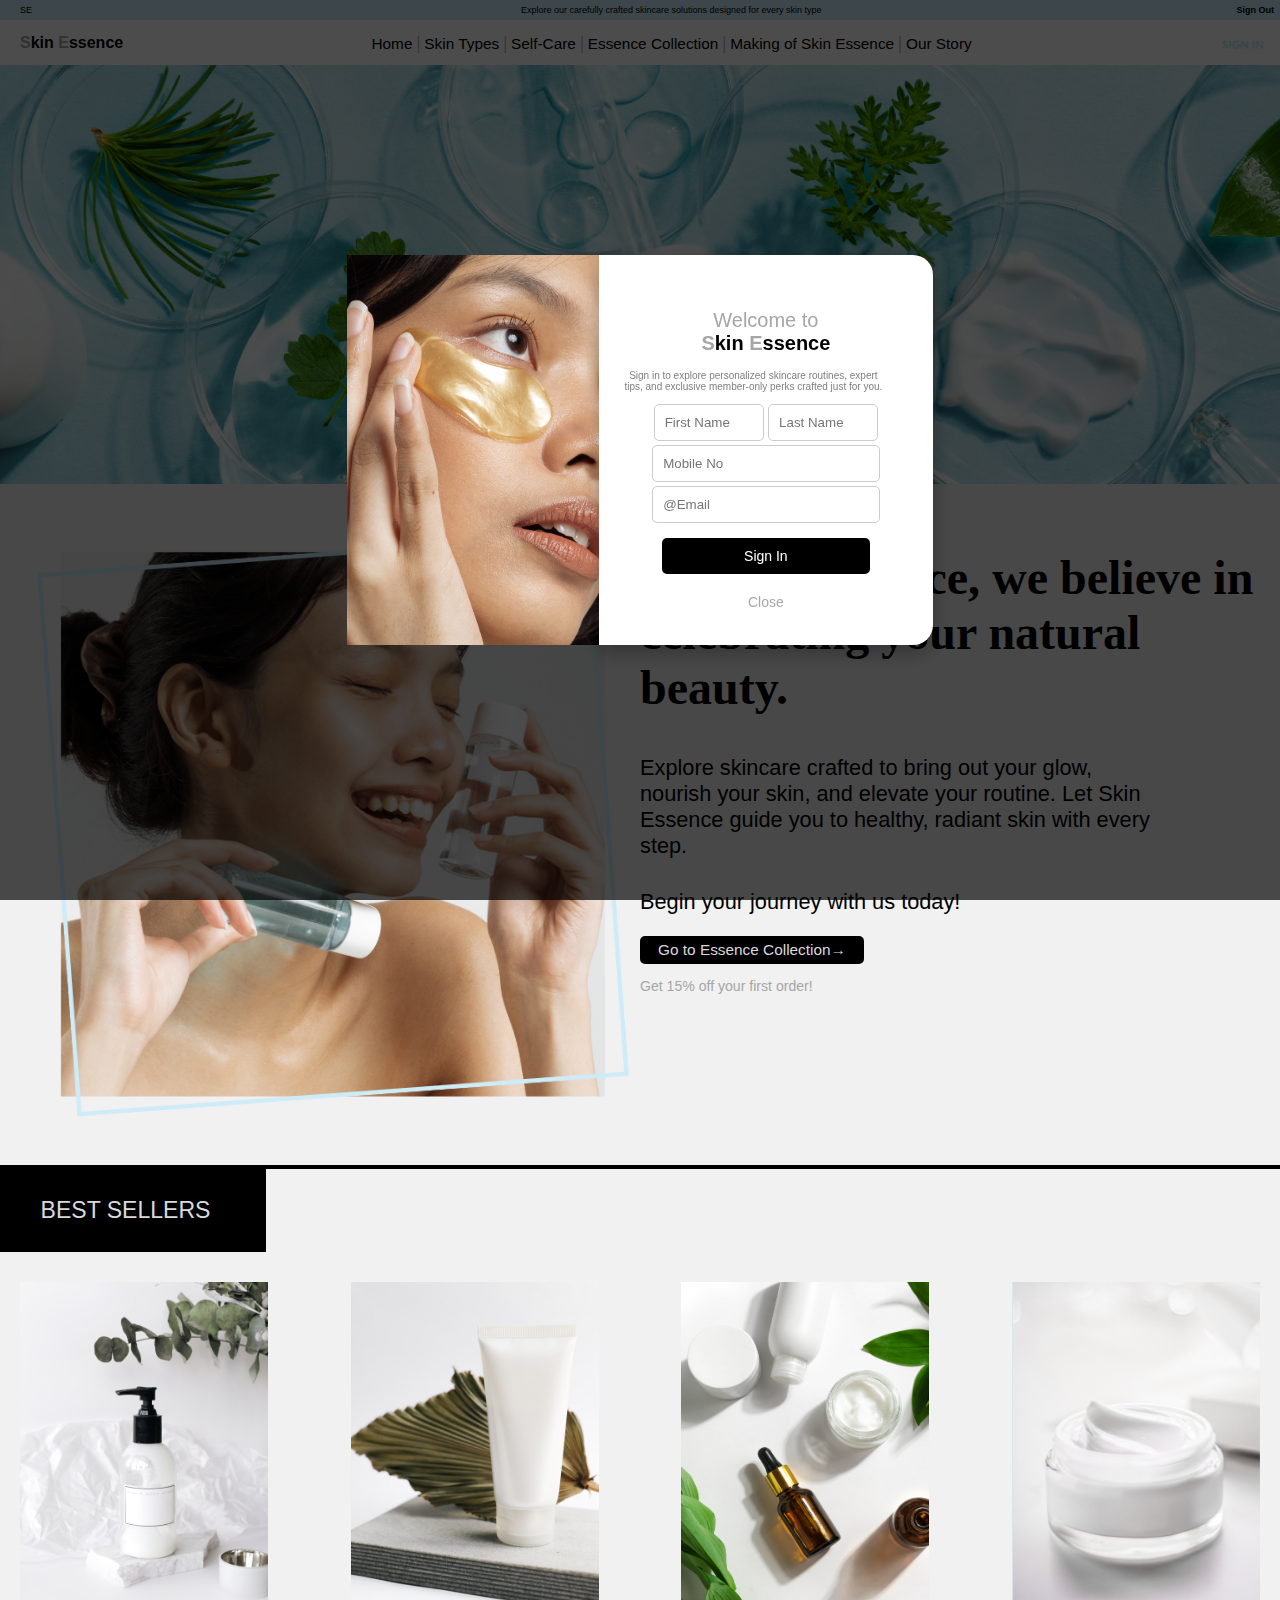
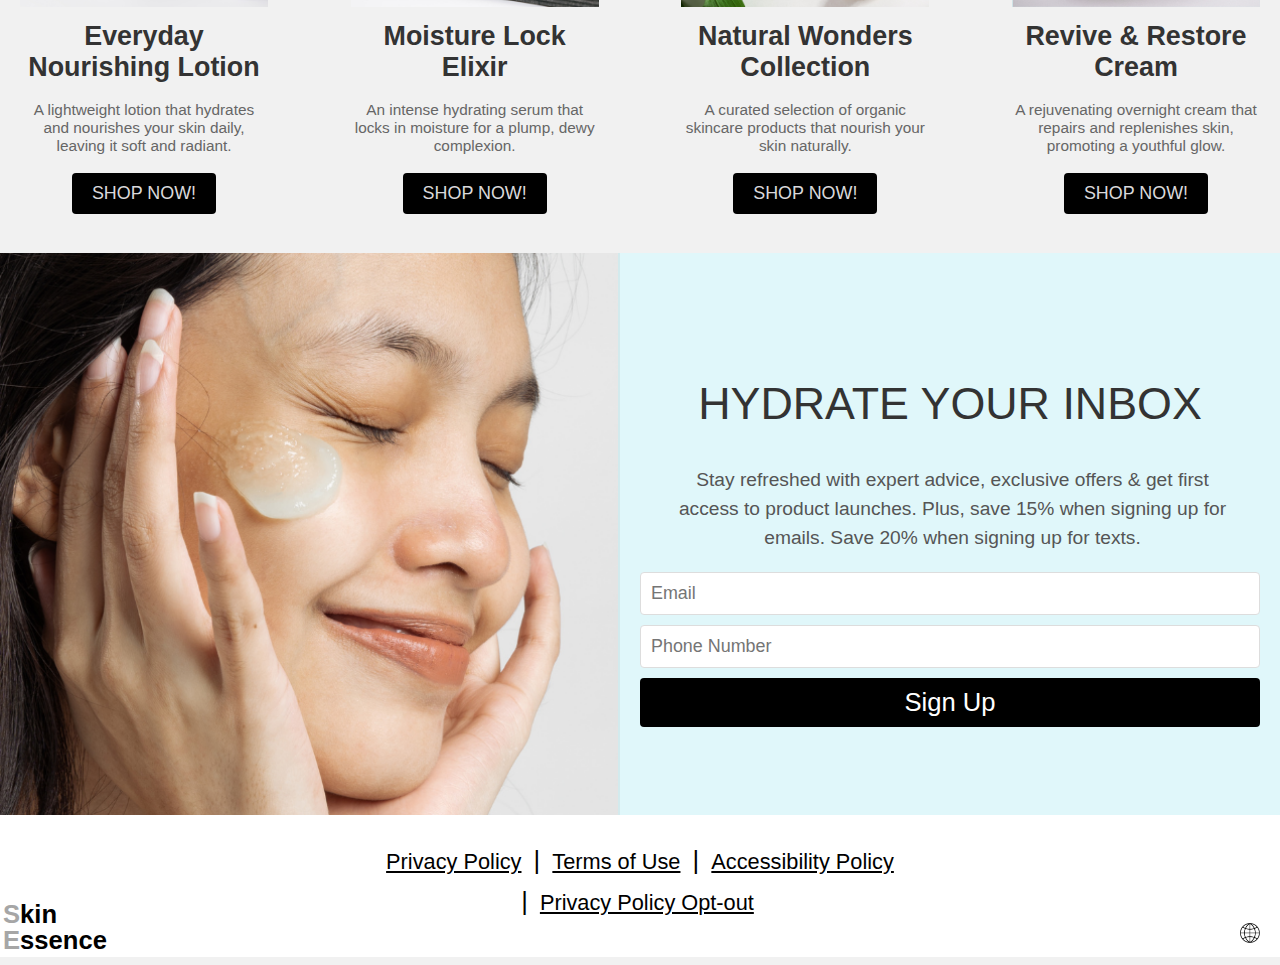
<file: index.html>
<!DOCTYPE html>
<html lang="en">
<head>
    <link rel="stylesheet" href="style/style.css">
    <title>SkinEssence</title>
    <header class="blueheader">
        <p><b>SE</b></p>
        <p style="padding-left: 80px;" id="welcome-message">Explore our carefully crafted skincare solutions designed for every skin type</p>
        <button id="sign-out-btn" class="sign-out">Sign Out</button>
    </header>

    <header class="mainheader1">
      <h4 id="logo"><span>S</span>kin <span>E</span>ssence</h4>
      <nav>
        <a href="index.html">Home</a> <span class="divider">|</span>
        <a href="skin-types.html">Skin Types</a> <span class="divider">|</span>
        <a href="self-care.html">Self-Care</a> <span class="divider">|</span>        
        <a href="essence-collection.html">Essence Collection</a> <span class="divider">|</span>
        <a href="making-of.html">Making of Skin Essence</a> <span class="divider">|</span>
        <a href="our-story.html">Our Story</a>
        </nav>


<div>
<a href=""id="sign-in-btn"><img class="minilogo" src="images/login-blue.png" alt="login"></a>
</div>

<div id="popup-overlay" class="hidden">
    <div class="popup-image">
    <img src="images/popup.png" alt="Popup Image" id="imgpop">
    <div id="popup">
      <div class="popup-content">
        <h2><span id="nobold">Welcome to</span><br><span class="span2">S</span>kin <span class="span2">E</span>ssence</h2>
        <p>Sign in to explore personalized skincare routines, expert tips, and exclusive member-only perks crafted just for you.</p>

        <form id="sign-in-form">
          <div class="input-container">
            <input type="text" id="first-name" placeholder="First Name" required>
            <input type="text" id="last-name" placeholder="Last Name" required>
            <input id="mobile"type="text" id="mobile" placeholder="Mobile No" required>
            <input id="email" type="email" id="email" placeholder="@Email" required >
          </div>
          <p id="error-message" class="error hidden">Please fill out the required fields correctly.</p>
          <button type="submit" id="submit-btn">Sign In</button>
          </form>      
          <button id="close-btn">Close</button>
        </div>
    </div>
    </div>
  </div>


    </header> 
</head>
<body>
    <img class="homepage" src="images/Homepage/homepage.png" alt="homepage">
    <div class="welcomecon">
    <img class="welcomepage" src="images/Homepage/welcomepage.png" alt="welcomepage">
     <div class="welcometext">
    <h2>At Skin Essence, we believe in celebrating your natural beauty.</h2>
    <p style="margin-bottom: 30px;">Explore skincare crafted to bring out your glow, nourish your skin, and elevate your routine. Let Skin Essence guide you to healthy, radiant skin with every step.</p>
    <p>Begin your journey with us today!</p>
    <a href="essence-collection.html"><div class="blackbox">
        <p>Go to Essence Collection&#x2192;</p>
    </div></a>
    <div class="discount">
    <p>Get 15% off your first order!</p>
    </div>
     </div>
    </div>
    <hr class="line">
    <div class="blackbox2">
        <p>BEST SELLERS</p>
    </div>

    <div class="store">
        <div class="product1">
            <img src="images/Homepage/product5.png" alt="Product 5">
            <h3>Everyday Nourishing Lotion</h3>
            <p class="details">A lightweight lotion that hydrates and nourishes your skin daily, leaving it soft and radiant.</p>
            <a href="essence-collection.html"><div class="shop-button">SHOP NOW!</div></a>
        </div>
        <div class="product1">
            <img src="images/Homepage/product6.png" alt="Product 6">
            <h3>Moisture Lock Elixir</h3>
            <p class="details">An intense hydrating serum that locks in moisture for a plump, dewy complexion.</p>
            <a href="essence-collection.html"><div class="shop-button">SHOP NOW!</div></a>        </div>
        <div class="product1">
            <img src="images/Homepage/product7.png" alt="Product 7">
            <h3>Natural Wonders Collection</h3>
            <p class="details">A curated selection of organic skincare products that nourish your skin naturally.</p>
            <a href="essence-collection.html"><div class="shop-button">SHOP NOW!</div></a>        </div>
        <div class="product1">
            <img src="images/Homepage/product4.png" alt="Product 4">
            <h3> Revive & Restore Cream</h3>
            <p class="details">A rejuvenating overnight cream that repairs and replenishes skin, promoting a youthful glow.</p>
            <a href="essence-collection.html"><div class="shop-button">SHOP NOW!</div></a>        </div>
    </div>
    
    <div class="newsletter-section">
        <img src="images/Homepage/girl2.png" alt="Skincare image" class="newsletter-image">
        <div class="text-content">
            <h2>HYDRATE YOUR INBOX</h2>
            <p>Stay refreshed with expert advice, exclusive offers & get first access to product launches. Plus, save 15% when signing up for emails. Save 20% when signing up for texts.</p>
            <form class="signup-form">
                <input type="email" placeholder="Email" required>
                <input type="tel" placeholder="Phone Number">
                <button type="submit">Sign Up</button>
            </form>
        </div>
    </div>
    
    <footer class="footer">
        <div class="footer-brand">
            <div class="footer-brand-part1"><span>S</span>kin</div>
            <div class="footer-brand-part2"><span>E</span>ssence</div>
        </div>
        <div class="footer-links">
            <a href="#">Privacy Policy</a> |
            <a href="#">Terms of Use</a> |
            <a href="#">Accessibility Policy</a> |
            <a href="#">Privacy Policy Opt-out</a>
        </div>
        <div class="footer-globe">
            <img src="images/Homepage/web.png" alt="Globe Icon" class="globe-icon">
        </div>
    </footer>
    
    <script src="script.js"></script>
</body>
</html>
</file>
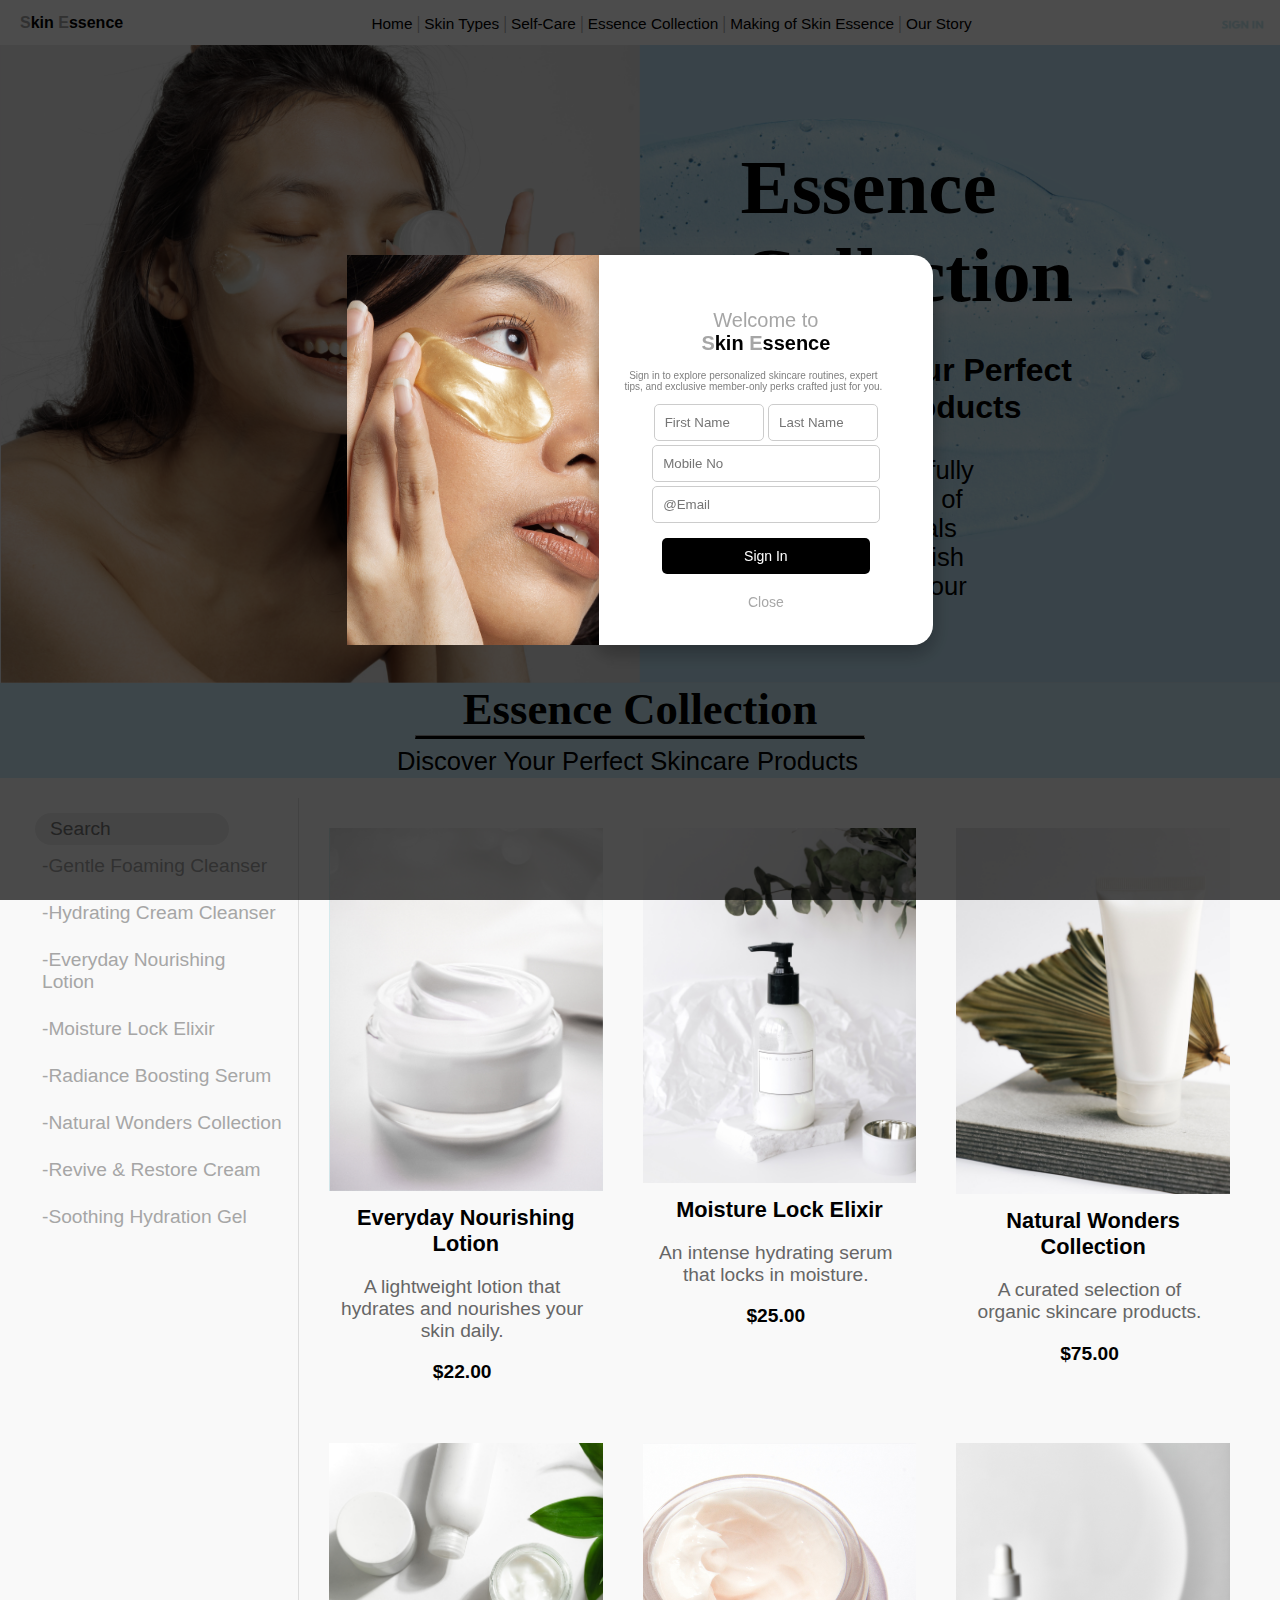
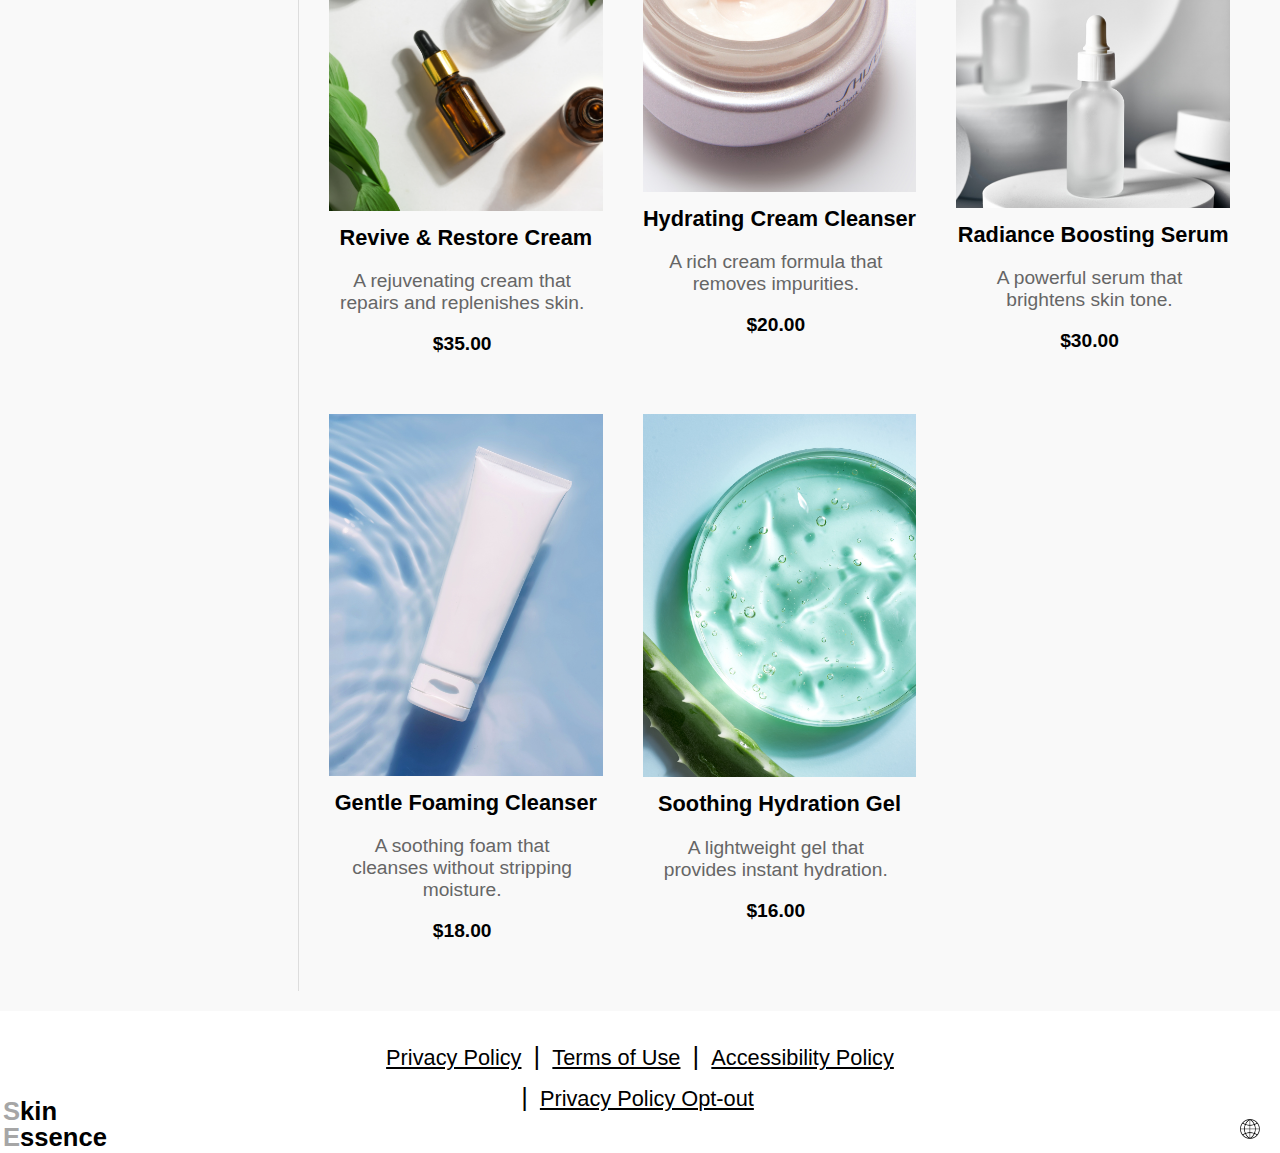
<file: essence-collection.html>
<!DOCTYPE html>
<html lang="en">
<head>
  <meta charset="UTF-8">
  <meta name="viewport" content="width=device-width, initial-scale=1.0">
  <title>SkinEssence</title>
  <link rel="stylesheet" href="style.css">

</header>

<header class="mainheader">
  <h4 id="logo"><span>S</span>kin <span>E</span>ssence</h4>
  <nav>
    <a href="index.html">Home</a> <span class="divider">|</span>
    <a href="skin-types.html">Skin Types</a> <span class="divider">|</span>
    <a href="self-care.html">Self-Care</a> <span class="divider">|</span>        
    <a href="essence-collection.html">Essence Collection</a> <span class="divider">|</span>
    <a href="making-of.html">Making of Skin Essence</a> <span class="divider">|</span>
    <a href="our-story.html">Our Story</a>
    </nav>


<div>
<a href=""id="sign-in-btn"><img class="minilogo" src="images/login-blue.png" alt="login"></a>
</div>

<div id="popup-overlay" class="hidden">
    <div class="popup-image">
    <img src="images/popup.png" alt="Popup Image" id="imgpop">
    <div id="popup">
      <div class="popup-content">
        <h2><span id="nobold">Welcome to</span><br><span class="span2">S</span>kin <span class="span2">E</span>ssence</h2>
        <p>Sign in to explore personalized skincare routines, expert tips, and exclusive member-only perks crafted just for you.</p>

        <form id="sign-in-form">
          <div class="input-container">
            <input type="text" id="first-name" placeholder="First Name" required>
            <input type="text" id="last-name" placeholder="Last Name" required>
            <input id="mobile"type="text" id="mobile" placeholder="Mobile No" required>
            <input id="email" type="email" id="email" placeholder="@Email" required >
          </div>
          <p id="error-message" class="error hidden">Please fill out the required fields correctly.</p>
          <button type="submit" id="submit-btn">Sign In</button>
          </form>      
          <button id="close-btn">Close</button>
        </div>
    </div>
    </div>
  </div>


</header>  
  
</head>
<body class="bodyshop">   
    <div class="hero">
        <img class="hero-image" src="images/shop/shop-background.png"> 

        <section class="hero">
    
        <div class="hero-content">
          <h1>Essence Collection</h1>
          <p class="p1">Discover Your Perfect <br>Skincare Products</p>
          <p class="p2">Explore our carefully curated selection of skincare essentials designed to nourish and rejuvenate your skin.</p>
        </div>
    </div>
      </section>

      <header class="header2">
        <h1>Essence Collection</h1>
        <hr>
        <p id="welcome-message">Discover Your Perfect Skincare Products</p>
    </header>
    <main class="main-content">
        <aside class="sidebar">
            <div class="search-container">
                <div class="search-icon">
                    <img src="images/search.png" alt="Search" />
                </div>
                <input type="text" id="productSearchBar" placeholder="Search" />
            </div>
            <div class="sidebar-buttons">
                <a href="#product1"><button>-Gentle Foaming Cleanser</button></a>
                <a href="#product2"><button>-Hydrating Cream Cleanser</button></a>
                <a href="#product3"><button>-Everyday Nourishing Lotion</button></a>
                <a href="#product4"><button>-Moisture Lock Elixir</button></a>
                <a href="#product5"><button>-Radiance Boosting Serum</button></a>
                <a href="#product6"><button>-Natural Wonders Collection</button></a>
                <a href="#product7"><button>-Revive & Restore Cream</button></a>
                <a href="#product8"><button>-Soothing Hydration Gel</button></a>
            </div>
        </aside>



        <section class="products">
            <div class="product" id="product3">
                <img src="images/shop/product4.png" alt="Everyday Nourishing Lotion">
                <h3>Everyday Nourishing Lotion</h3>
                <p>A lightweight lotion that hydrates and nourishes your skin daily.</p>
                <p class="price">$22.00</p>
            </div>

            <div class="product" id="product4">
                <img src="images/shop/product5.png" alt="Moisture Lock Elixir">
                <h3>Moisture Lock Elixir</h3>
                <p>An intense hydrating serum that locks in moisture.</p>
                <p class="price">$25.00</p>
            </div>

            <div class="product" id="product6">
                <img src="images/shop/product6.png" alt="Natural Wonders Collection">
                <h3>Natural Wonders Collection</h3>
                <p>A curated selection of organic skincare products.</p>
                <p class="price">$75.00</p>
            </div>

            <div class="product" id="product7">
                <img src="images/shop/product7.png" alt="Revive & Restore Cream">
                <h3>Revive & Restore Cream</h3>
                <p>A rejuvenating cream that repairs and replenishes skin.</p>
                <p class="price">$35.00</p>
            </div>

            <div class="product" id="product2">
                <img src="images/shop/product8.png" alt="Hydrating Cream Cleanser">
                <h3>Hydrating Cream Cleanser</h3>
                <p>A rich cream formula that removes impurities.</p>
                <p class="price">$20.00</p>
            </div>

            <div class="product" id="product5">
                <img src="images/shop/product9.png" alt="Radiance Boosting Serum">
                <h3>Radiance Boosting Serum</h3>
                <p>A powerful serum that brightens skin tone.</p>
                <p class="price">$30.00</p>
            </div>

            <div class="product" id="product1"> 
                <img src="images/shop/product10.png" alt="Gentle Foaming Cleanser">
                <h3>Gentle Foaming Cleanser</h3>
                <p>A soothing foam that cleanses without stripping moisture.</p>
                <p class="price">$18.00</p>
            </div>

            <div class="product" id="product8">
                <img src="images/shop/product11.png" alt="Soothing Hydration Gel">
                <h3>Soothing Hydration Gel</h3>
                <p>A lightweight gel that provides instant hydration.</p>
                <p class="price">$16.00</p>
            </div>
        </section>
    </main>

      <footer class="footer">

        <div class="footer-brand">

            <div class="footer-brand-part1"><span>S</span>kin</div>

            <div class="footer-brand-part2"><span>E</span>ssence</div>

        </div>

        <div class="footer-links">

            <a href="#">Privacy Policy</a> |

            <a href="#">Terms of Use</a> |

            <a href="#">Accessibility Policy</a> |

            <a href="#">Privacy Policy Opt-out</a>

        </div>

        <div class="footer-globe">

            <img src="images/shop/web.png" alt="Globe Icon" class="globe-icon">

        </div>

    </footer>
    <script src="script.js"></script>
    </body>
    </html>
</file>
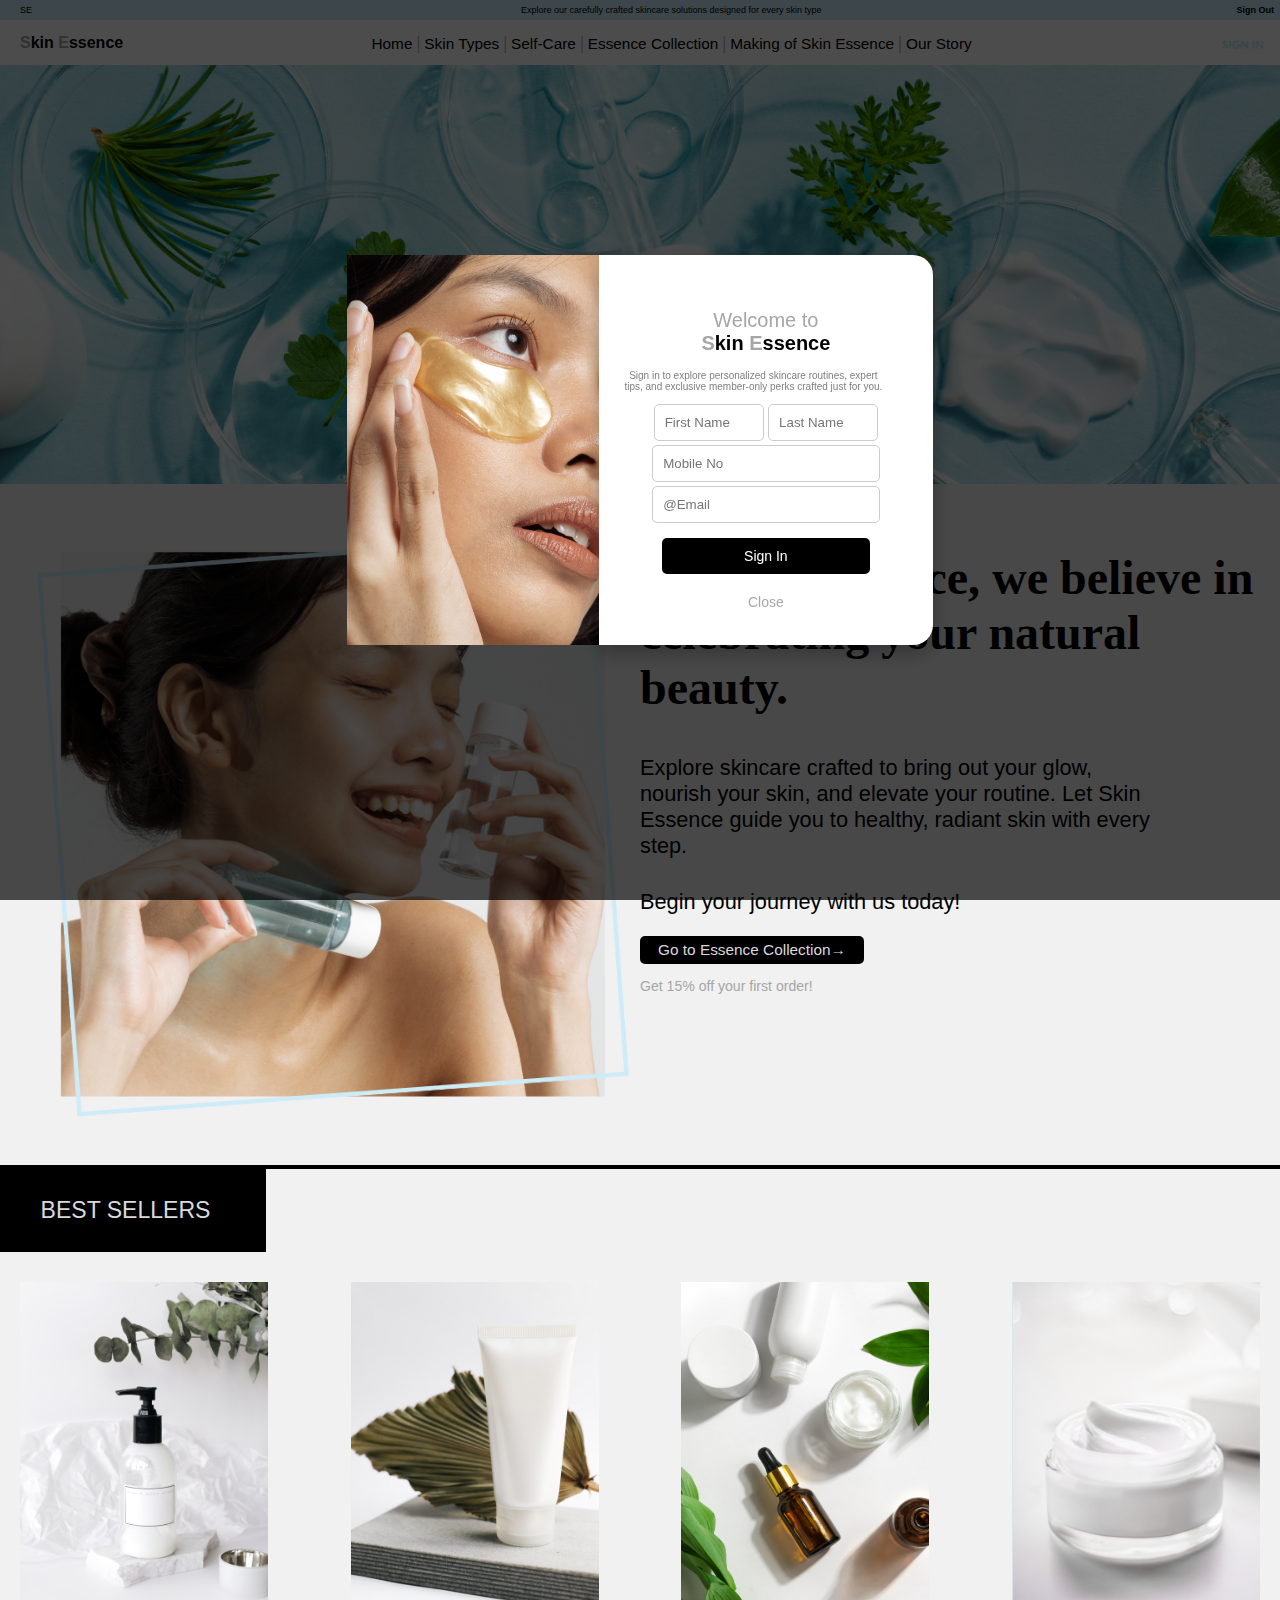
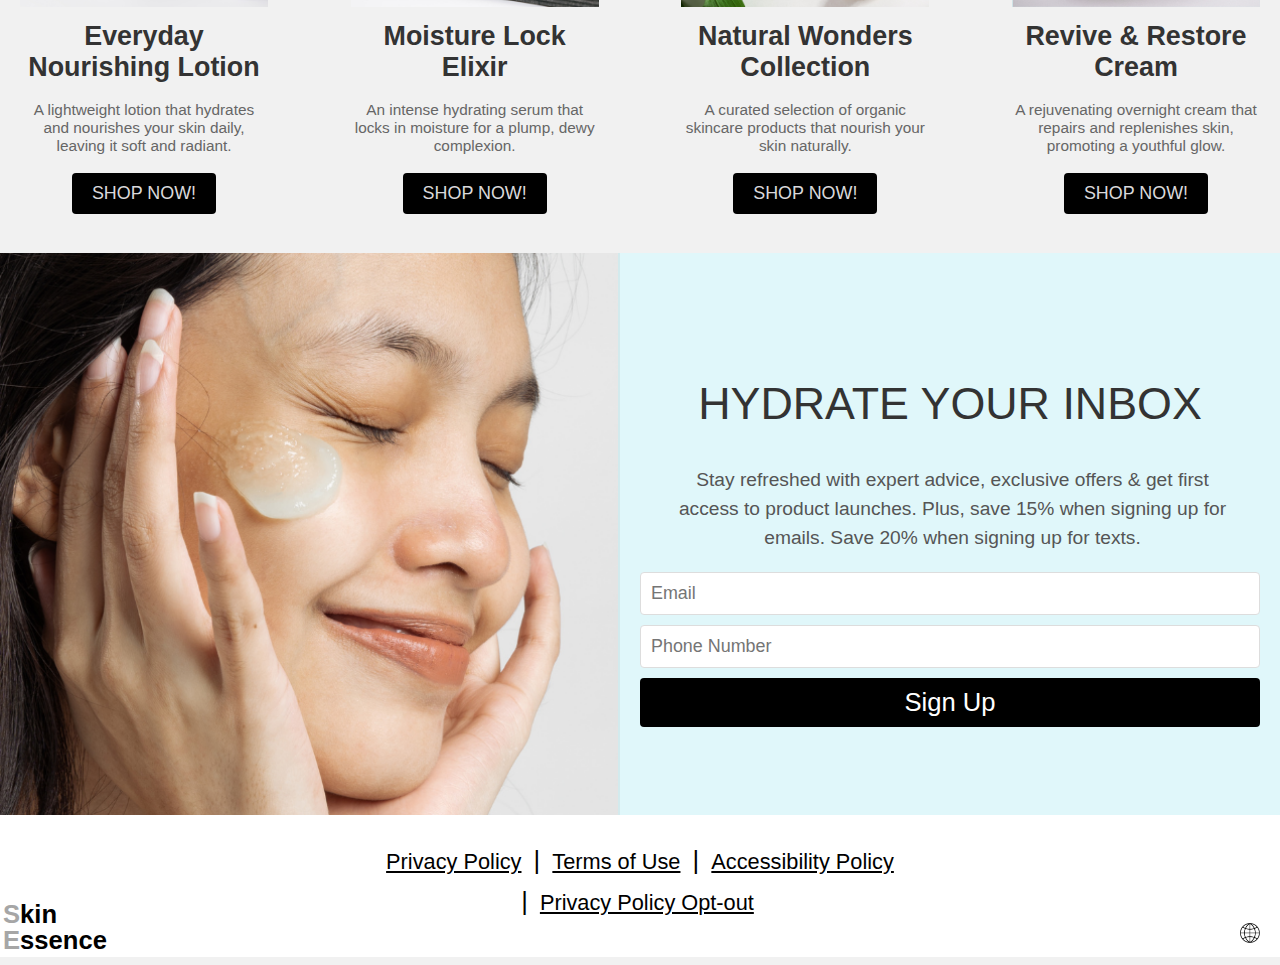
<file: home.html>
<!DOCTYPE html>
<html lang="en">
<head>
    <link href="style.css" rel="stylesheet">
    <title>SkinEssence</title>
    <header class="blueheader">
        <p><b>SE</b></p>
        <p style="padding-left: 80px;" id="welcome-message">Explore our carefully crafted skincare solutions designed for every skin type</p>
        <button id="sign-out-btn" class="sign-out">Sign Out</button>
    </header>

    <header class="mainheader1">
      <h4 id="logo"><span>S</span>kin <span>E</span>ssence</h4>
      <nav>
        <a href="home.html">Home</a> <span class="divider">|</span>
        <a href="skin-types.html">Skin Types</a> <span class="divider">|</span>
        <a href="self-care.html">Self-Care</a> <span class="divider">|</span>        
        <a href="essence-collection.html">Essence Collection</a> <span class="divider">|</span>
        <a href="making-of.html">Making of Skin Essence</a> <span class="divider">|</span>
        <a href="our-story.html">Our Story</a>
        </nav>


<div>
<a href=""id="sign-in-btn"><img class="minilogo" src="images/login-blue.png" alt="login"></a>
</div>

<div id="popup-overlay" class="hidden">
    <div class="popup-image">
    <img src="images/popup.png" alt="Popup Image" id="imgpop">
    <div id="popup">
      <div class="popup-content">
        <h2><span id="nobold">Welcome to</span><br><span class="span2">S</span>kin <span class="span2">E</span>ssence</h2>
        <p>Sign in to explore personalized skincare routines, expert tips, and exclusive member-only perks crafted just for you.</p>

        <form id="sign-in-form">
          <div class="input-container">
            <input type="text" id="first-name" placeholder="First Name" required>
            <input type="text" id="last-name" placeholder="Last Name" required>
            <input id="mobile"type="text" id="mobile" placeholder="Mobile No" required>
            <input id="email" type="email" id="email" placeholder="@Email" required >
          </div>
          <p id="error-message" class="error hidden">Please fill out the required fields correctly.</p>
          <button type="submit" id="submit-btn">Sign In</button>
          </form>      
          <button id="close-btn">Close</button>
        </div>
    </div>
    </div>
  </div>


    </header> 
</head>
<body>
    <img class="homepage" src="images/Homepage/homepage.png" alt="homepage">
    <div class="welcomecon">
    <img class="welcomepage" src="images/Homepage/welcomepage.png" alt="welcomepage">
     <div class="welcometext">
    <h2>At Skin Essence, we believe in celebrating your natural beauty.</h2>
    <p style="margin-bottom: 30px;">Explore skincare crafted to bring out your glow, nourish your skin, and elevate your routine. Let Skin Essence guide you to healthy, radiant skin with every step.</p>
    <p>Begin your journey with us today!</p>
    <a href="essence-collection.html"><div class="blackbox">
        <p>Go to Essence Collection&#x2192;</p>
    </div></a>
    <div class="discount">
    <p>Get 15% off your first order!</p>
    </div>
     </div>
    </div>
    <hr class="line">
    <div class="blackbox2">
        <p>BEST SELLERS</p>
    </div>

    <div class="store">
        <div class="product1">
            <img src="images/Homepage/product5.png" alt="Product 5">
            <h3>Everyday Nourishing Lotion</h3>
            <p class="details">A lightweight lotion that hydrates and nourishes your skin daily, leaving it soft and radiant.</p>
            <a href="essence-collection.html"><div class="shop-button">SHOP NOW!</div></a>
        </div>
        <div class="product1">
            <img src="images/Homepage/product6.png" alt="Product 6">
            <h3>Moisture Lock Elixir</h3>
            <p class="details">An intense hydrating serum that locks in moisture for a plump, dewy complexion.</p>
            <a href="essence-collection.html"><div class="shop-button">SHOP NOW!</div></a>        </div>
        <div class="product1">
            <img src="images/Homepage/product7.png" alt="Product 7">
            <h3>Natural Wonders Collection</h3>
            <p class="details">A curated selection of organic skincare products that nourish your skin naturally.</p>
            <a href="essence-collection.html"><div class="shop-button">SHOP NOW!</div></a>        </div>
        <div class="product1">
            <img src="images/Homepage/product4.png" alt="Product 4">
            <h3> Revive & Restore Cream</h3>
            <p class="details">A rejuvenating overnight cream that repairs and replenishes skin, promoting a youthful glow.</p>
            <a href="essence-collection.html"><div class="shop-button">SHOP NOW!</div></a>        </div>
    </div>
    
    <div class="newsletter-section">
        <img src="images/Homepage/girl2.png" alt="Skincare image" class="newsletter-image">
        <div class="text-content">
            <h2>HYDRATE YOUR INBOX</h2>
            <p>Stay refreshed with expert advice, exclusive offers & get first access to product launches. Plus, save 15% when signing up for emails. Save 20% when signing up for texts.</p>
            <form class="signup-form">
                <input type="email" placeholder="Email" required>
                <input type="tel" placeholder="Phone Number">
                <button type="submit">Sign Up</button>
            </form>
        </div>
    </div>
    
    <footer class="footer">
        <div class="footer-brand">
            <div class="footer-brand-part1"><span>S</span>kin</div>
            <div class="footer-brand-part2"><span>E</span>ssence</div>
        </div>
        <div class="footer-links">
            <a href="#">Privacy Policy</a> |
            <a href="#">Terms of Use</a> |
            <a href="#">Accessibility Policy</a> |
            <a href="#">Privacy Policy Opt-out</a>
        </div>
        <div class="footer-globe">
            <img src="images/Homepage/web.png" alt="Globe Icon" class="globe-icon">
        </div>
    </footer>
    
    <script src="script.js"></script>
</body>
</html>
</file>
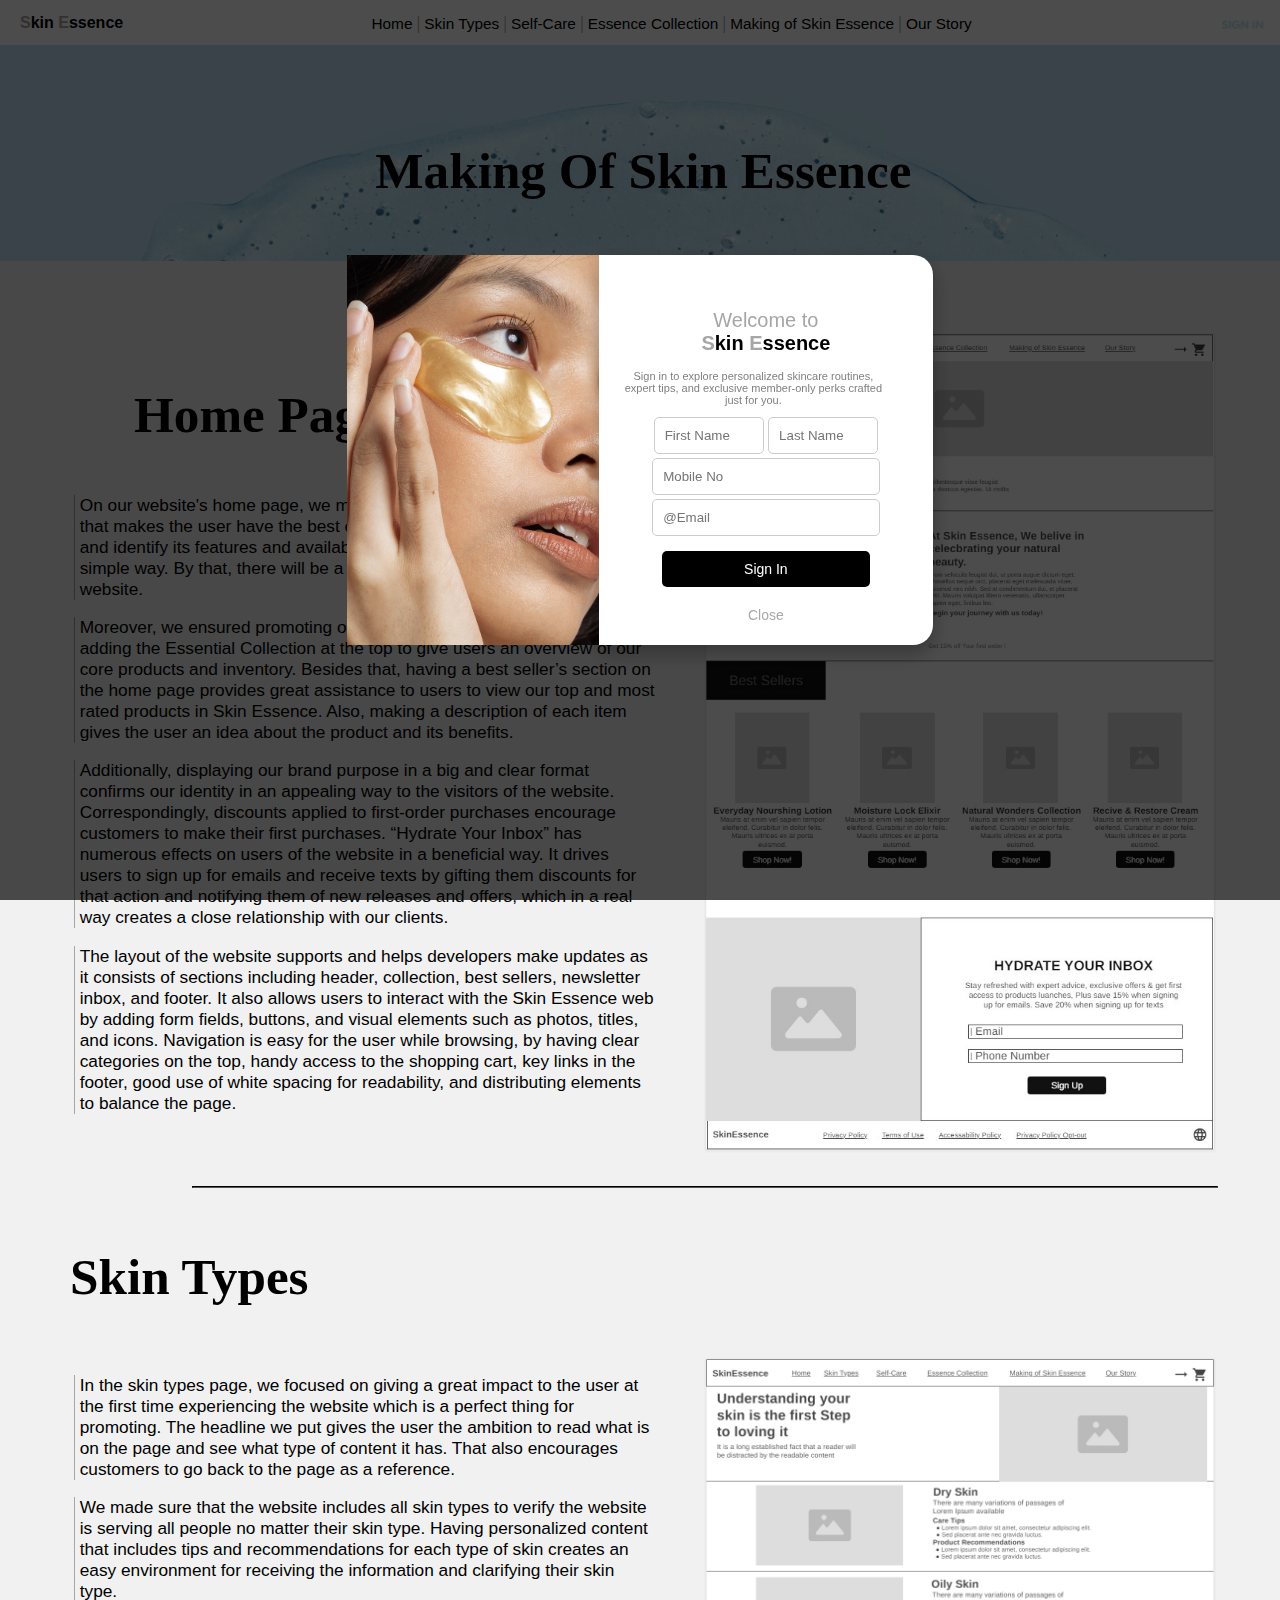
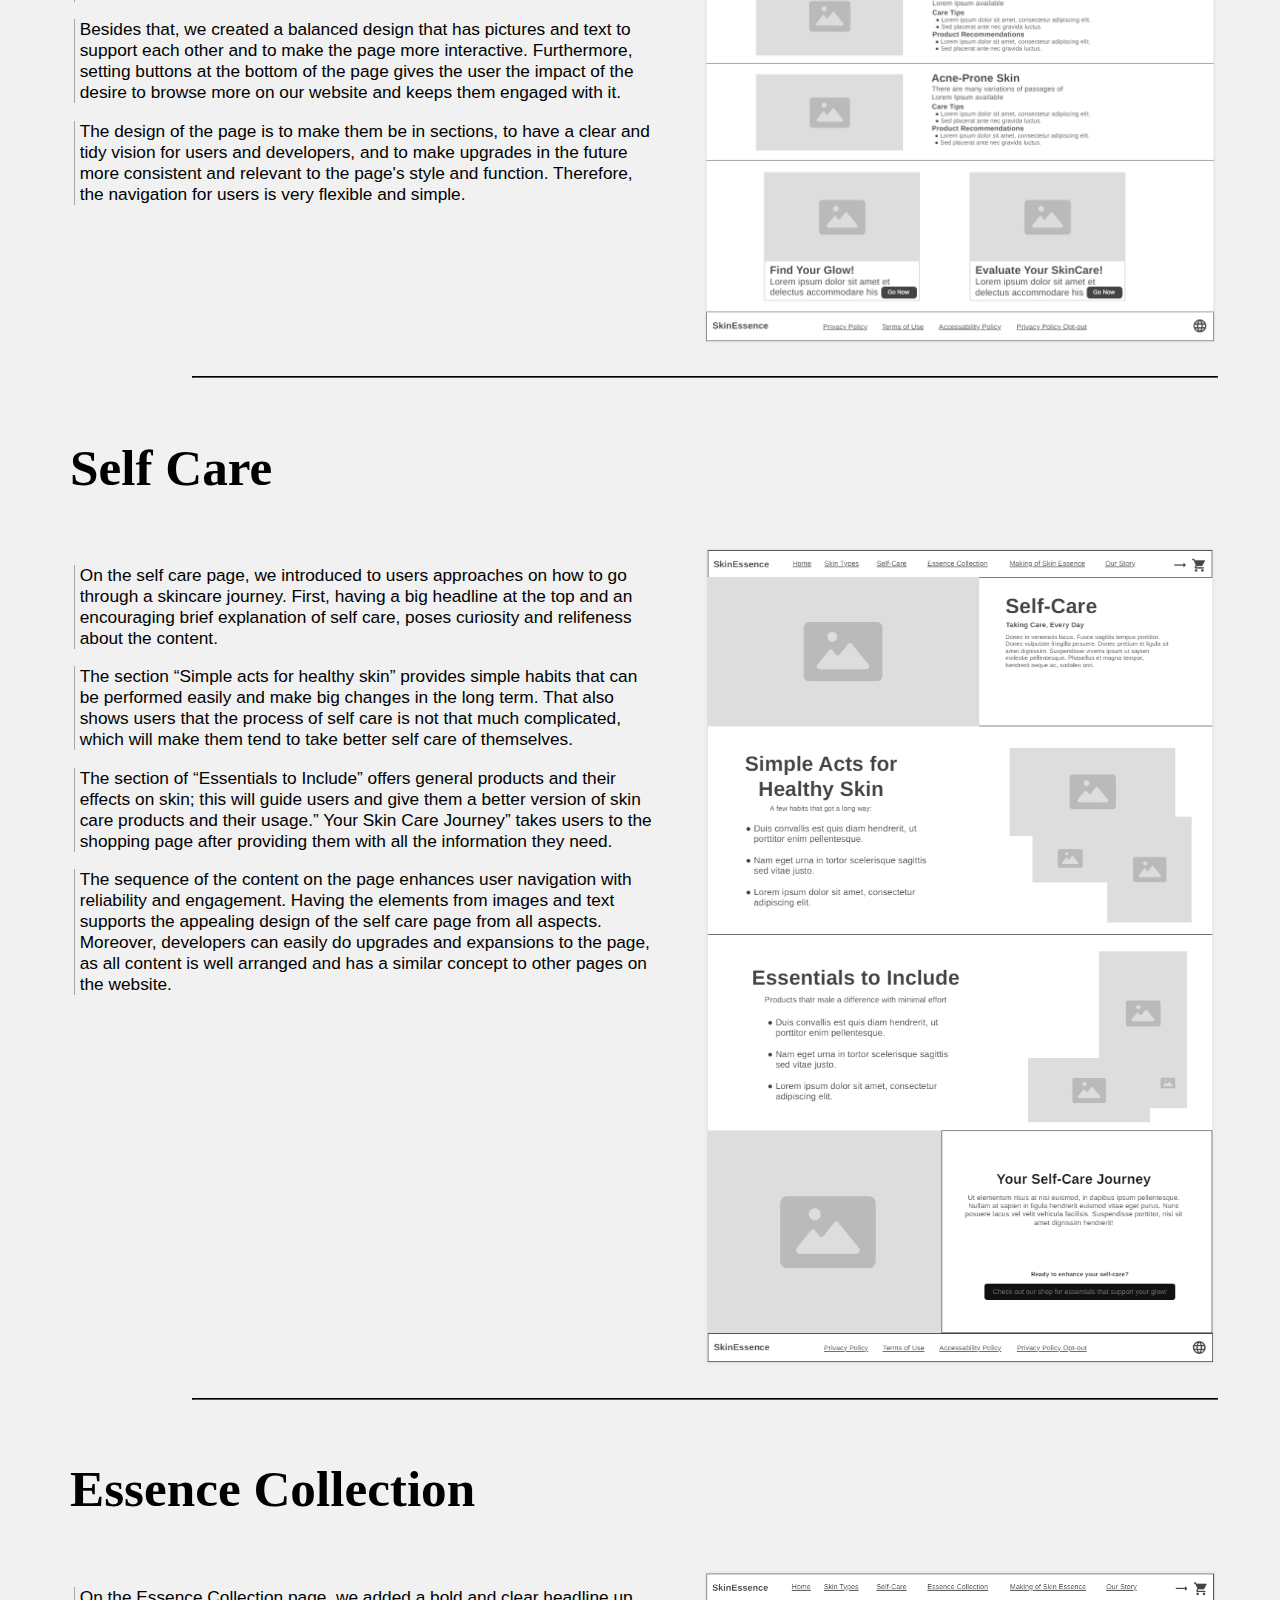
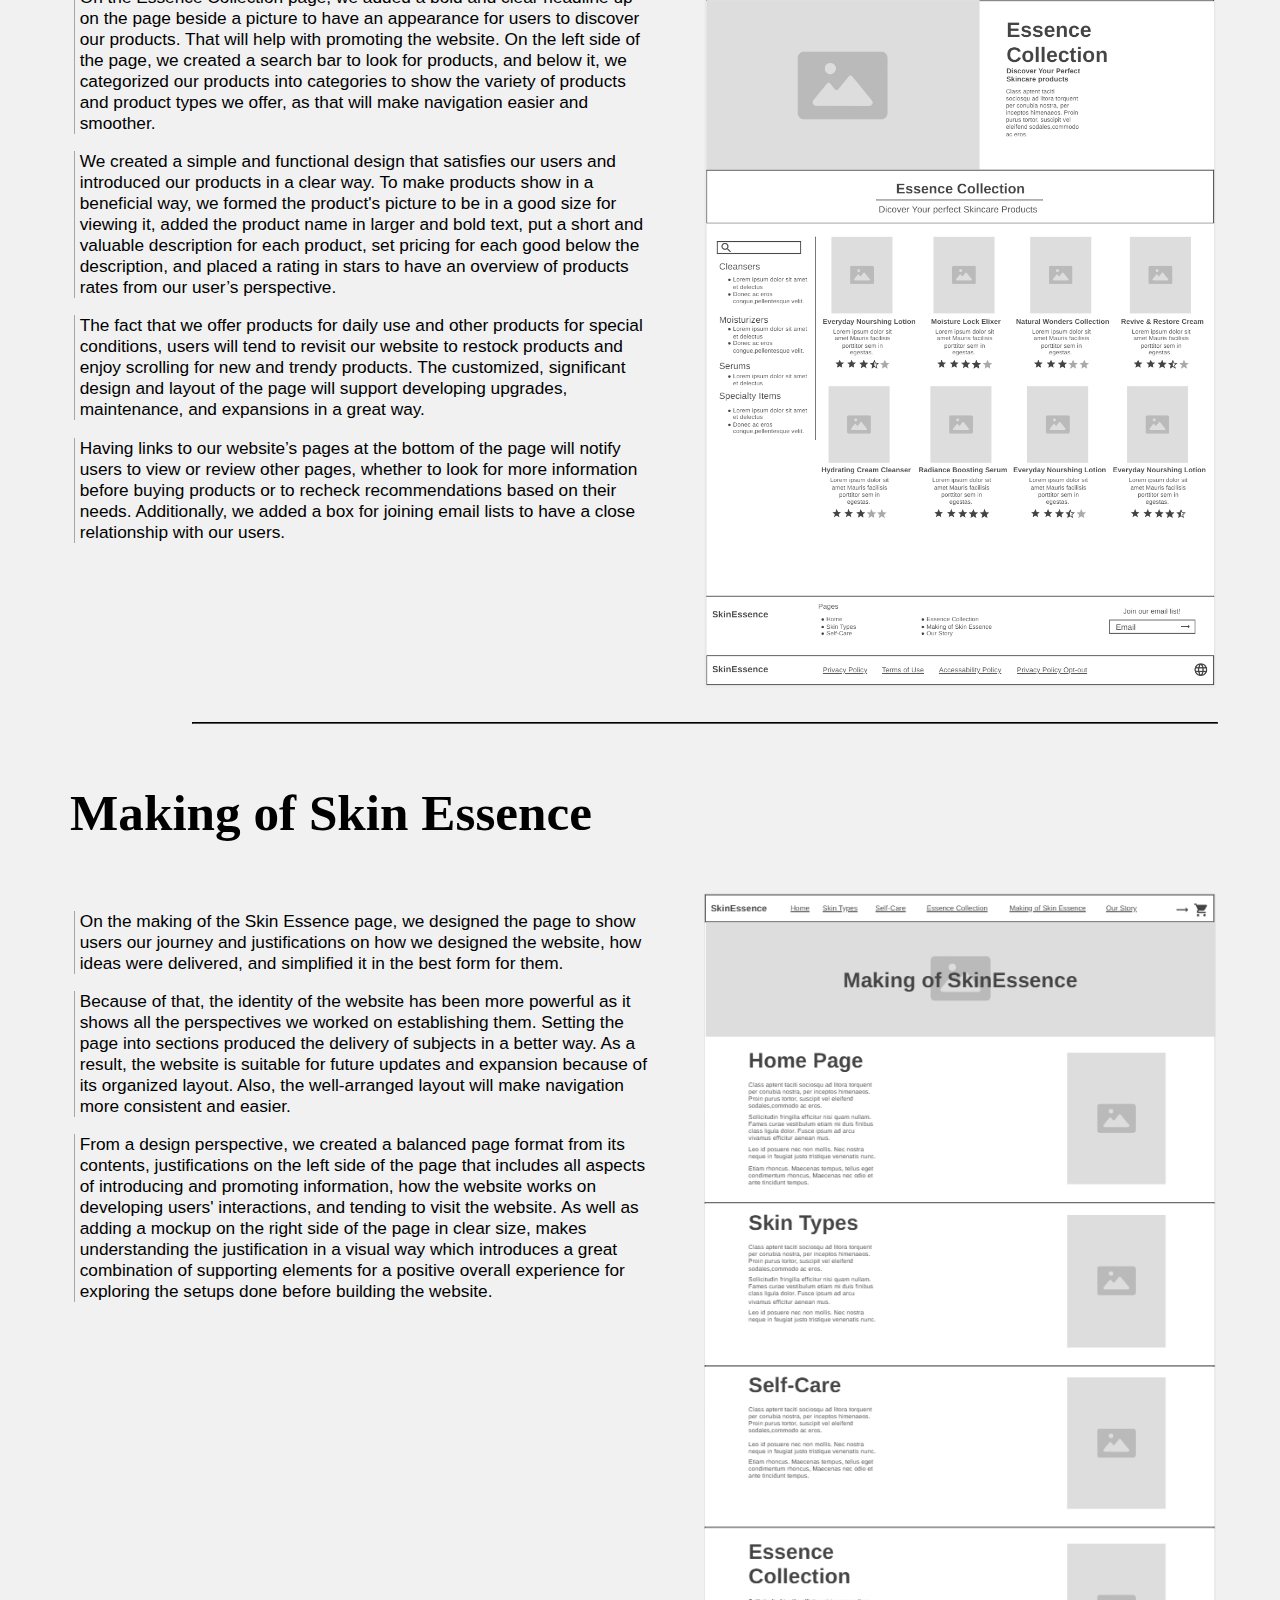
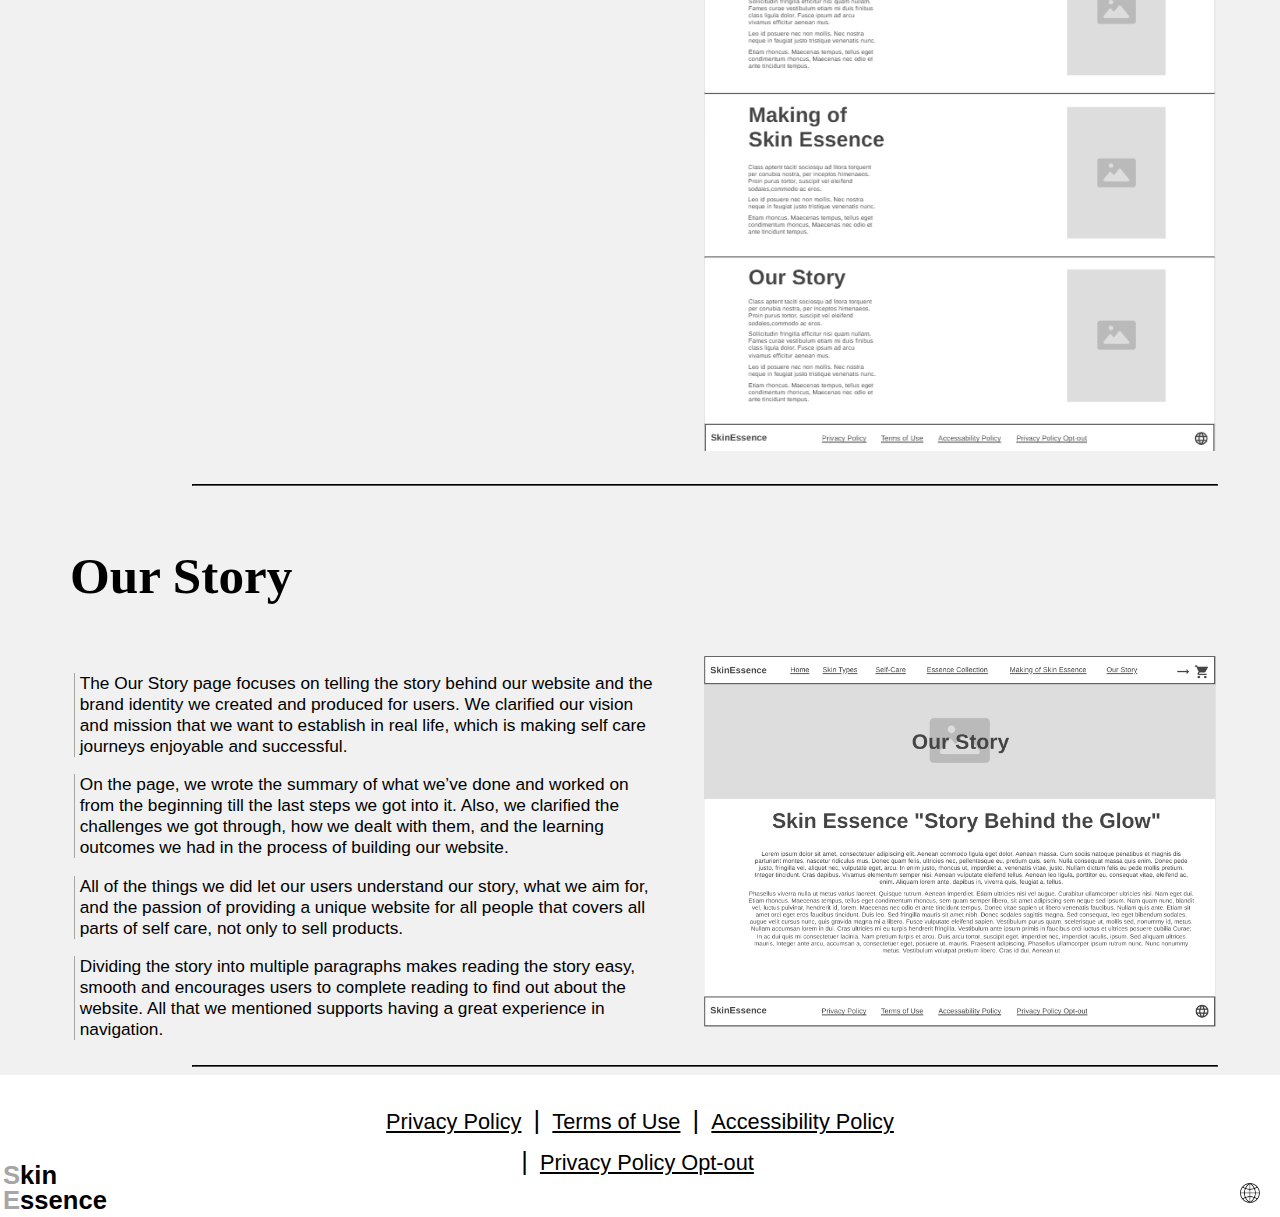
<file: making-of.html>
<!DOCTYPE html>
<html lang="en">
<head>
        <title>SkinEssence</title>
        <link rel="stylesheet" href="style/style.css">
      
      </header>
      
      <header class="mainheader">
        <h4 id="logo"><span>S</span>kin <span>E</span>ssence</h4>
        <nav>
            <a href="index.html">Home</a> <span class="divider">|</span>
            <a href="skin-types.html">Skin Types</a> <span class="divider">|</span>
            <a href="self-care.html">Self-Care</a> <span class="divider">|</span>        
            <a href="essence-collection.html">Essence Collection</a> <span class="divider">|</span>
            <a href="making-of.html">Making of Skin Essence</a> <span class="divider">|</span>
            <a href="our-story.html">Our Story</a>
            </nav>
      
      
      <div>
      <a href=""id="sign-in-btn"><img class="minilogo" src="images/login-blue.png" alt="login"></a>
      </div>

      
      <div id="popup-overlay" class="hidden">
        <div class="popup-image">
        <img src="images/popup.png" alt="Popup Image" id="imgpop">
        <div id="popup">
          <div class="popup-content">
            <h2><span id="nobold">Welcome to</span><br><span class="span2">S</span>kin <span class="span2">E</span>ssence</h2>
            <p id="pop-p">Sign in to explore personalized skincare routines, expert tips, and exclusive member-only perks crafted just for you.</p>
    
            <form id="sign-in-form">
              <div class="input-container">
                <input type="text" id="first-name" placeholder="First Name" required>
                <input type="text" id="last-name" placeholder="Last Name" required>
                <input id="mobile"type="text" id="mobile" placeholder="Mobile No" required>
                <input id="email" type="email" id="email" placeholder="@Email" required >
              </div>
              <p id="error-message" class="error hidden">Please fill out the required fields correctly.</p>
              <button type="submit" id="submit-btn">Sign In</button>
              </form>      
              <button id="close-btn">Close</button>
            </div>
        </div>
        </div>
      </div>
    
      
      </header>  
        <p style="display: none;" id="welcome-message"></p>
      </head>   
<body class="body2">
<div class="bb">
    <div id="theme">
        <img id="pagetheme" src="images/makingof-story/makingof.png">
        <h1>Making Of Skin Essence</h1>
    </div>
    <br><br><br><br>

    
    
    
    
    <div class="division">
        <div class="textcon">
        <h3> Home Page </h3>
        <p>On our website's home page, we made sure that it is designed in a way that makes the user have the best experience with browsing the website and identify its features and available sections in a very experimental and simple way. By that, there will be a large number of users who return to the website.</p>
        <p>Moreover, we ensured promoting our website was clear and effective by adding the Essential Collection at the top to give users an overview of our core products and inventory. Besides that, having a best seller’s section on the home page provides great assistance to users to view our top and most rated products in Skin Essence. Also, making a description of each item gives the user an idea about the product and its benefits.</p>
        <p>Additionally, displaying our brand purpose in a big and clear format confirms our identity in an appealing way to the visitors of the website. Correspondingly, discounts applied to first-order purchases encourage customers to make their first purchases. “Hydrate Your Inbox” has numerous effects on users of the website in a beneficial way. It drives users to sign up for emails and receive texts by gifting them discounts for that action and notifying them of new releases and offers, which in a real way creates a close relationship with our clients.</p>
        <p>The layout of the website supports and helps developers make updates as it consists of sections including header, collection, best sellers, newsletter inbox, and footer. It also allows users to interact with the Skin Essence web by adding form fields, buttons, and visual elements such as photos, titles, and icons. Navigation is easy for the user while browsing, by having clear categories on the top, handy access to the shopping cart, key links in the footer, good use of white spacing for readability, and distributing elements to balance the page.</p>
        </div>
    <img id="pic" src="images/makingof-story/Home Page.jpeg">
    
    </div>
    <hr class="under">
    

    <div class="division">
       
    <h3> Skin Types</h3>
    <div class="textcon">
    <p>In the skin types page, we focused on giving a great impact to the user at the first time experiencing the website which is a perfect thing for promoting. The headline we put gives the user the ambition to read what is on the page and see what type of content it has. That also encourages customers to go back to the page as a reference.</p>
    <p>We made sure that the website includes all skin types to verify the website is serving all people no matter their skin type. Having personalized content that includes tips and recommendations for each type of skin creates an easy environment for receiving the information and clarifying their skin type.</p>
    <p>Besides that, we created a balanced design that has pictures and text to support each other and to make the page more interactive. Furthermore, setting buttons at the bottom of the page gives the user the impact of the desire to browse more on our website and keeps them engaged with it.</p>
    <p>The design of the page is to make them be in sections, to have a clear and tidy vision for users and developers, and to make upgrades in the future more consistent and relevant to the page's style and function. Therefore, the navigation for users is very flexible and simple.</p>
</div>
    <img id="pic" src="images/makingof-story/Skin Types.jpeg">
</div>
    <hr class="under">
  


    <div class="division">
    <h3> Self Care</h3>
    <div class="textcon">
        <p>On the self care page, we introduced to users approaches on how to go through a skincare journey. First, having a big headline at the top and an encouraging brief explanation of self care, poses curiosity and relifeness about the content.</p>
        <p>The section “Simple acts for healthy skin” provides simple habits that can be performed easily and make big changes in the long term. That also shows users that the process of self care is not that much complicated, which will make them tend to take better self care of themselves.</p>
        <p>The section of “Essentials to Include” offers general products and their effects on skin; this will guide users and give them a better version of skin care products and their usage.” Your Skin Care Journey” takes users to the shopping page after providing them with all the information they need.</p>
        <p>The sequence of the content on the page enhances user navigation with reliability and engagement. Having the elements from images and text supports the appealing design of the self care page from all aspects. Moreover, developers can easily do upgrades and expansions to the page, as all content is well arranged and has a similar concept to other pages on the website.</p>
       </div>
    <img id="pic" src="images/makingof-story/Self Care.jpeg">
    </div>

    <hr class="under">




    <div class="division">
    <h3> Essence Collection</h3>
    <div class="textcon">
    <p>On the Essence Collection page, we added a bold and clear headline up on the page beside a picture to have an appearance for users to discover our products. That will help with promoting the website. On the left side of the page, we created a search bar to look for products, and below it, we categorized our products into categories to show the variety of products and product types we offer, as that will make navigation easier and smoother. </p>
    <p>We created a simple and functional design that satisfies our users and introduced our products in a clear way. To make products show in a beneficial way, we formed the product's picture to be in a good size for viewing it, added the product name in larger and bold text, put a short and valuable description for each product, set pricing for each good below the description, and placed a rating in stars to have an overview of products rates from our user’s perspective.</p>
    <p>The fact that we offer products for daily use and other products for special conditions, users will tend to revisit our website to restock products and enjoy scrolling for new and trendy products. The customized, significant design and layout of the page will support developing upgrades, maintenance, and expansions in a great way.</p>
    <p>Having links to our website’s pages at the bottom of the page will notify users to view or review other pages, whether to look for more information before buying products or to recheck recommendations based on their needs. Additionally, we added a box for joining email lists to have a close relationship with our users.  </p>
    </div>
    <img id="pic" src="images/makingof-story/Essence Collection.jpeg">
    </div>
    <hr class="under">
   
   
        
        <div class="division">
    <h3> Making of Skin Essence</h3>
    <div class="textcon">
    <p>On the making of the Skin Essence page, we designed the page to show users our journey and justifications on how we designed the website, how ideas were delivered, and simplified it in the best form for them.</p>
    <p>Because of that, the identity of the website has been more powerful as it shows all the perspectives we worked on establishing them. Setting the page into sections produced the delivery of subjects in a better way. As a result, the website is suitable for future updates and expansion because of its organized layout. Also, the well-arranged layout will make navigation more consistent and easier.</p>
    <p>From a design perspective, we created a balanced page format from its contents, justifications on the left side of the page that includes all aspects of introducing and promoting information, how the website works on developing users' interactions, and tending to visit the website. As well as adding a mockup on the right side of the page in clear size, makes understanding the justification in a visual way which introduces a great combination of supporting elements for a positive overall experience for exploring the setups done before building the website.</p>
    
    </div>
    <img id="pic" src="images/makingof-story/MakingOfSkinEssence.png">
    </div>
    <hr class="under">
   
   
    <div class="division">
        <h3>Our Story</h3>
        <div class="textcon">
        <p>The Our Story page focuses on telling the story behind our website and the brand identity we created and produced for users. We clarified our vision and mission that we want to establish in real life, which is making self care journeys enjoyable and successful.</p>
        <p>On the page, we wrote the summary of what we’ve done and worked on from the beginning till the last steps we got into it. Also, we clarified the challenges we got through, how we dealt with them, and the learning outcomes we had in the process of building our website.</p>
        <p>All of the things we did let our users understand our story, what we aim for, and the passion of providing a unique website for all people that covers all parts of self care, not only to sell products.</p>
        <p>Dividing the story into multiple paragraphs makes reading the story easy, smooth and encourages users to complete reading to find out about the website. All that we mentioned supports having a great experience in navigation. </p>
        </div>
        <img id="pic" src="images/makingof-story/OurStorymockup.png">
        </div>
        <hr class="under">
        

        <footer class="footer">
            <div class="footer-brand">
                <div class="footer-brand-part1"><span>S</span>kin</div>
                <div class="footer-brand-part2"><span>E</span>ssence</div>
            </div>
            <div class="footer-links">
                <a href="#">Privacy Policy</a> |
                <a href="#">Terms of Use</a> |
                <a href="#">Accessibility Policy</a> |
                <a href="#">Privacy Policy Opt-out</a>
            </div>
            <div class="footer-globe">
                <img src="images/Homepage/web.png" alt="Globe Icon" class="globe-icon">
            </div>
        </footer>
        <script src="script.js"></script>
</body>
</html>
</file>
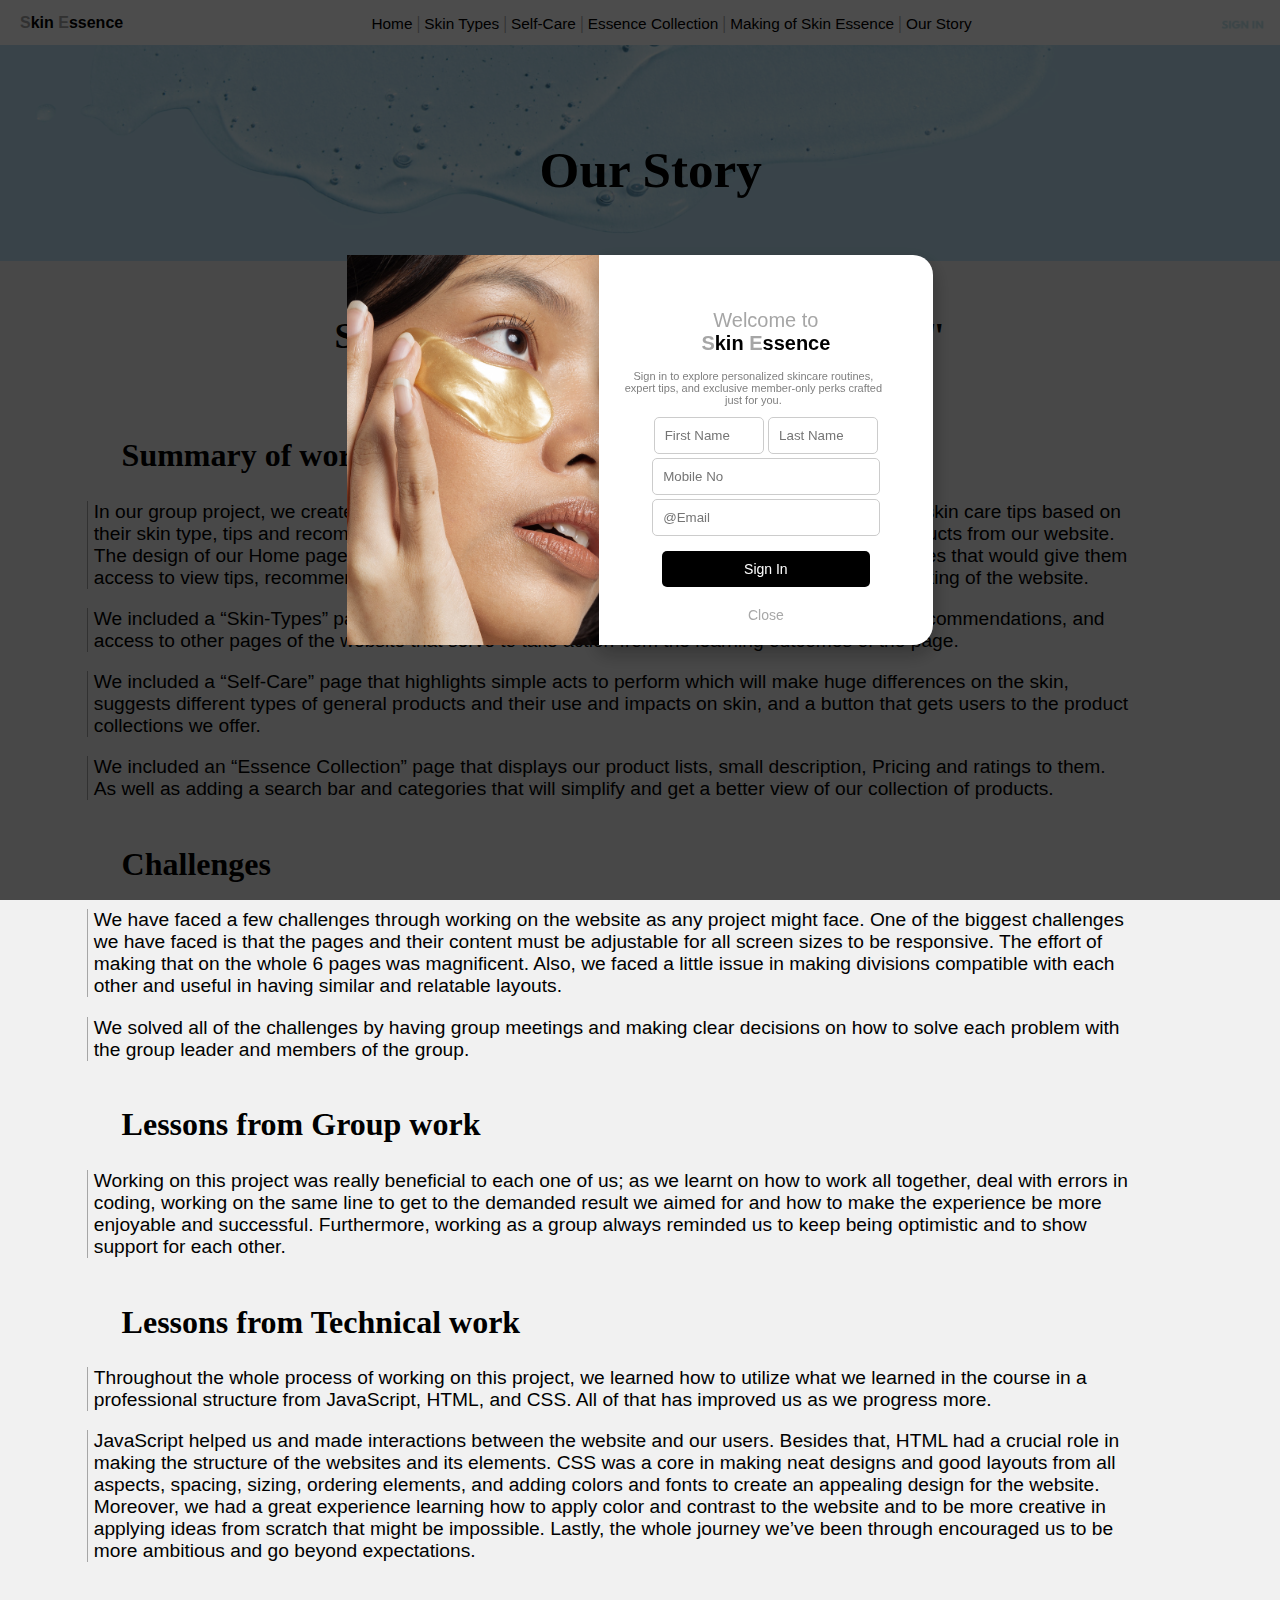
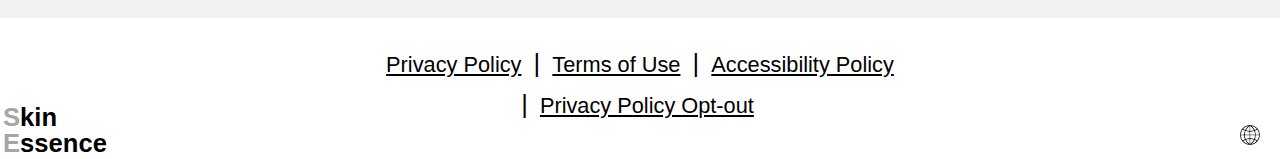
<file: our-story.html>
<!DOCTYPE html>
<html>
    <head>
        <meta charset="UTF-8">
        <meta name="viewport" content="width=device-width, initial-scale=1.0">
        <title>SkinEssence</title>
        <link rel="stylesheet" href="style.css">
      
      </header>
      <p style="display: none;" id="welcome-message"></p>
      <header class="mainheader">
        <h4 id="logo"><span>S</span>kin <span>E</span>ssence</h4>
      <nav>
      <a href="index.html">Home</a> <span class="divider">|</span>
      <a href="skin-types.html">Skin Types</a> <span class="divider">|</span>
      <a href="self-care.html">Self-Care</a> <span class="divider">|</span>        
      <a href="essence-collection.html">Essence Collection</a> <span class="divider">|</span>
      <a href="making-of.html">Making of Skin Essence</a> <span class="divider">|</span>
      <a href="our-story.html">Our Story</a>
      </nav>
      
      
      <div>
      <a href=""id="sign-in-btn"><img class="minilogo" src="images/login-blue.png" alt="login"></a>
      </div>
      
      <div id="popup-overlay" class="hidden">
        <div class="popup-image">
        <img src="images/popup.png" alt="Popup Image" id="imgpop">
        <div id="popup">
          <div class="popup-content">
            <h2><span id="nobold">Welcome to</span><br><span class="span2">S</span>kin <span class="span2">E</span>ssence</h2>
            <p id="pop-p">Sign in to explore personalized skincare routines, expert tips, and exclusive member-only perks crafted just for you.</p>
    
            <form id="sign-in-form">
              <div class="input-container">
                <input type="text" id="first-name" placeholder="First Name" required>
                <input type="text" id="last-name" placeholder="Last Name" required>
                <input id="mobile"type="text" id="mobile" placeholder="Mobile No" required>
                <input id="email" type="email" id="email" placeholder="@Email" required >
              </div>
              <p id="error-message" class="error hidden">Please fill out the required fields correctly.</p>
              <button type="submit" id="submit-btn">Sign In</button>
              </form>      
              <button id="close-btn">Close</button>
            </div>
        </div>
        </div>
      </div>
      
      
      </header>  
        
      </head>   
    <body class="body2">
        <div class="bb">
            <div id="theme">
                <img id="pagetheme" src="images/makingof-story/ourstory.png">
                <h1 id="tophead">Our Story</h1>
            </div>
            <br>
    
        <h3 id="storyhead"> Skin Essence "Story Behind the <span>Glow!</span>"</h3>
            <br>

        <div class="divisionstory">
            <div class="textstory">
            
            <h2>Summary of work on Skin Essence</h2>
            <p>In our group project, we created a website about self care that gives people the access to look for skin care tips based on their skin type, tips and recommendations on how to be good at your skin care, and shopping products from our website.
                The design of our Home page works on providing an accessible transparency of surfing to the pages that would give them access to view tips, recommendations, services for shopping, the story of our website, and the making of the website.
            </p>
            <p>We included a “Skin-Types” page that shows all skin types, how to know your skin type, product recommendations, and access to other pages of the website that serve to take action from the learning outcomes of the page.</p>
            <p>We included a “Self-Care” page that highlights simple acts to perform which will make huge differences on the skin, suggests different types of general products and their use and impacts on skin, and a button that gets users to the product collections we offer.</p>    
            <p>We included an “Essence Collection” page that displays our product lists, small description, Pricing and ratings to them. As well as adding a search bar and categories that will simplify and get a better view of our collection of products.</p>
        </div>
        </div>



            
        <div class="divisionstory">
            <div class="textstory">
            
            <h2>Challenges</h2>
            <p>We have faced a few challenges through working on the website as any project might face. One of the biggest challenges we have faced is that the pages and their content must be adjustable for all screen sizes to be responsive. The effort of making that on the whole 6 pages was magnificent. Also, we faced a little issue in making divisions compatible with each other and useful in having similar and relatable layouts.</p>
            <p>We solved all of the challenges by having group meetings and making clear decisions on how to solve each problem with the group leader and members of the group.</p>
        </div>
        </div>


        <div class="divisionstory">
            <div class="textstory">
            
            <h2>Lessons from Group work</h2>
            <p>Working on this project was really beneficial to each one of us; as we learnt on how to  work all together, deal with errors in coding, working on the same line to get to the demanded result we aimed for and how to make the experience be more enjoyable and successful. Furthermore, working as a group always reminded us to keep being optimistic  and to show support for each other.</p>
        </div>
        </div>


        <div class="divisionstory">
            <div class="textstory">
            
            <h2>Lessons from Technical work</h2>
            <p>Throughout the whole process of working on this project, we learned how to utilize what we learned in the course in a professional structure from JavaScript, HTML, and CSS. All of that has improved us as we progress more.</p>
            <p>JavaScript helped us and made interactions between the website and our users. Besides that, HTML had a crucial role in making the structure of the websites and its elements. CSS was a core in making neat designs and good layouts from all aspects, spacing, sizing, ordering elements, and adding colors and fonts to create an appealing design for the website. Moreover, we had a great experience learning how to apply color and contrast to the website and to be more creative in applying ideas from scratch that might be impossible. Lastly, the whole journey we’ve been through encouraged us to be more ambitious and go beyond expectations.</p>
        </div>
        </div>
        <br><br>


        

        
















        <footer class="footer">
            <div class="footer-brand">
                <div class="footer-brand-part1"><span>S</span>kin</div>
                <div class="footer-brand-part2"><span>E</span>ssence</div>
            </div>
            <div class="footer-links">
                <a href="#">Privacy Policy</a> |
                <a href="#">Terms of Use</a> |
                <a href="#">Accessibility Policy</a> |
                <a href="#">Privacy Policy Opt-out</a>
            </div>
            <div class="footer-globe">
                <img src="images/Homepage/web.png" alt="Globe Icon" class="globe-icon">
            </div>
        </footer>
        <script src="script.js"></script>
    </body>
</html>
</file>
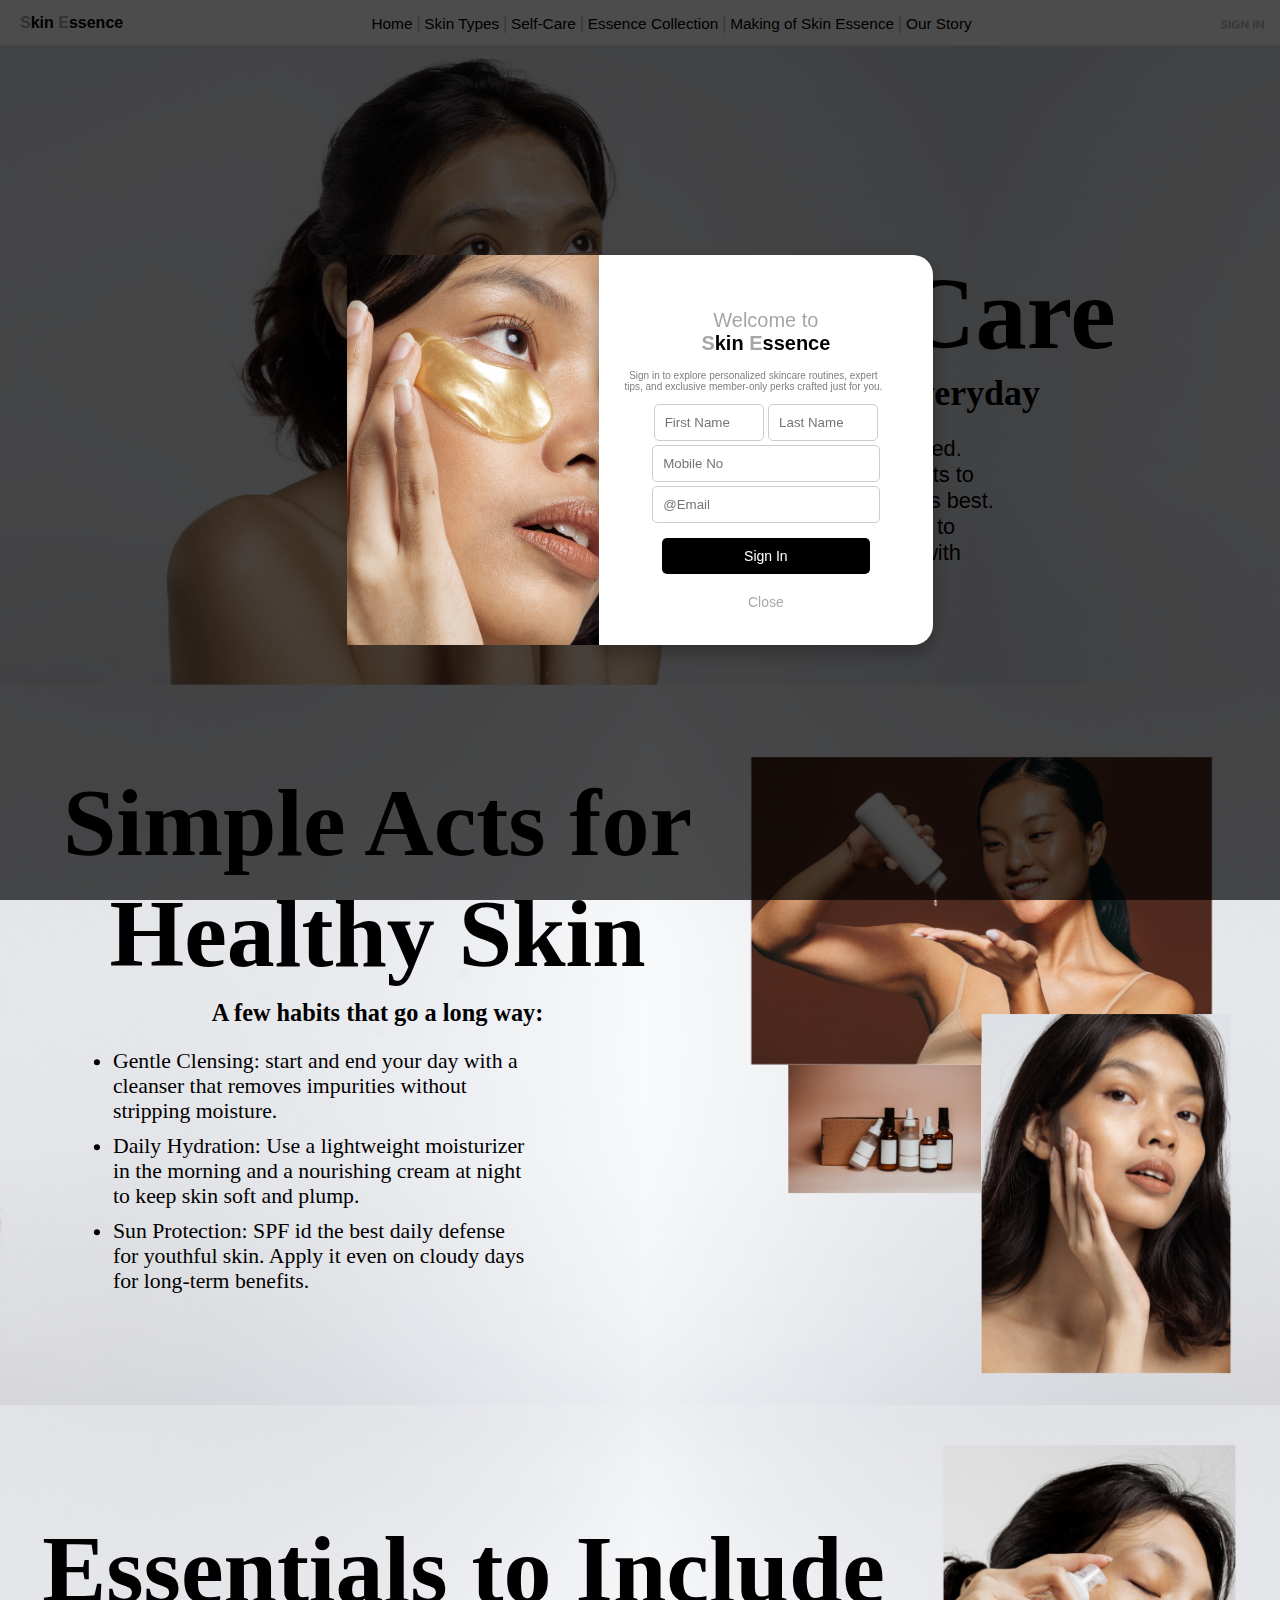
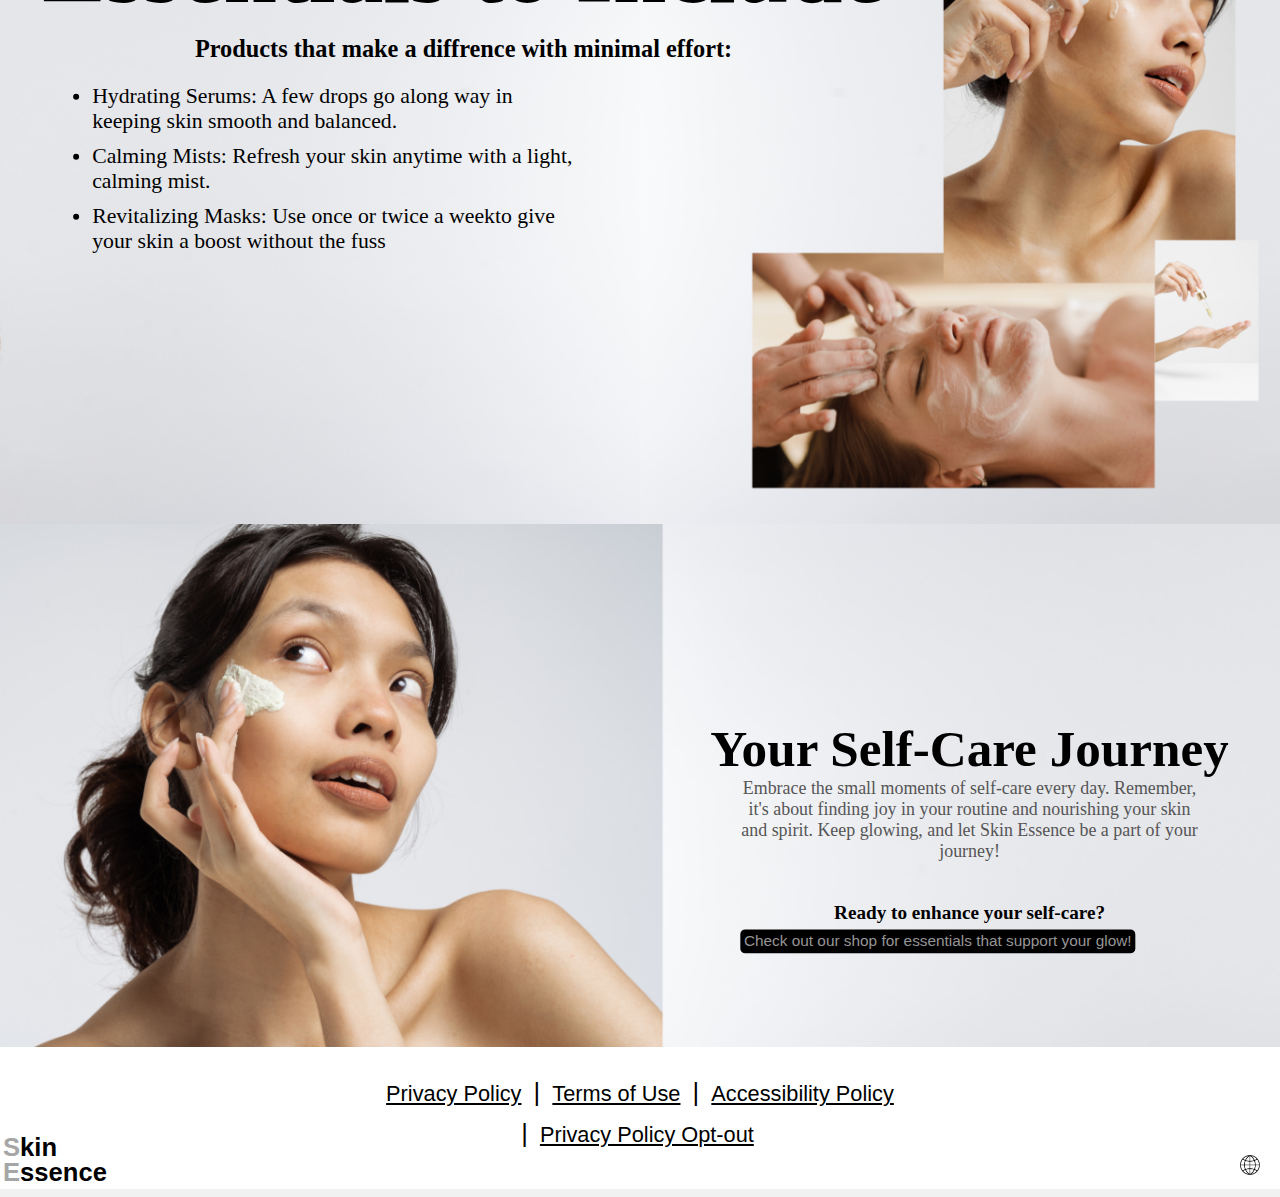
<file: self-care.html>
<!DOCTYPE html>
<html lang="en">
    <head>
        <meta charset="UTF-8">
        <meta name="viewport" content="width=device-width, initial-scale=1.0">
        <title>SkinEssence</title>
        <link rel="stylesheet" href="style.css">
      
      </header>
      
      <header class="mainheader">
        <h4 id="logo"><span>S</span>kin <span>E</span>ssence</h4>
        <nav>
            <a href="index.html">Home</a> <span class="divider">|</span>
            <a href="skin-types.html">Skin Types</a> <span class="divider">|</span>
            <a href="self-care.html">Self-Care</a> <span class="divider">|</span>        
            <a href="essence-collection.html">Essence Collection</a> <span class="divider">|</span>
            <a href="making-of.html">Making of Skin Essence</a> <span class="divider">|</span>
            <a href="our-story.html">Our Story</a>
            </nav>
      
      
      <div>
      <a href=""id="sign-in-btn"><img class="minilogo" src="images/login-grey.png" alt="login"></a>
      </div>
      
      <div id="popup-overlay" class="hidden">
        <div class="popup-image">
        <img src="images/popup.png" alt="Popup Image" id="imgpop">
        <div id="popup">
          <div class="popup-content">
            <h2><span id="nobold">Welcome to</span><br><span class="span2">S</span>kin <span class="span2">E</span>ssence</h2>
            <p>Sign in to explore personalized skincare routines, expert tips, and exclusive member-only perks crafted just for you.</p>
    
            <form id="sign-in-form">
              <div class="input-container">
                <input type="text" id="first-name" placeholder="First Name" required>
                <input type="text" id="last-name" placeholder="Last Name" required>
                <input id="mobile"type="text" id="mobile" placeholder="Mobile No" required>
                <input id="email" type="email" id="email" placeholder="@Email" required >
              </div>
              <p id="error-message" class="error hidden">Please fill out the required fields correctly.</p>
              <button type="submit" id="submit-btn">Sign In</button>
              </form>      
              <button id="close-btn">Close</button>
            </div>
        </div>
        </div>
      </div>
      
      
      </header>  
        
      </head>
<body class="bodycare">

        <div class="top1">
        <!--Section 1: selfcare 1-->
        <section class="section section-right" id="self-care">
            <img src="images/selfcare/selfcare1.png" alt="Self Care" class="section-image" width="500">
            <div class="content-right1">
                <h1>Self-Care</h1>
                <h2>Taking care, everyday</h2>
                <p>
                    Self-care isn't complicated.<br>
                    It's about small, daily acts to<br>
                    keep your skin feeling its best.<br>
                    Let Self-Care guide you to<br>
                    healthy, balanced skin with<br>
                    easy steps.
                </p>
                <p style="width: 40%;font-size: 1.4vw; margin-right: -50px; color : rgb(166, 166, 166);" id="welcome-message"></p>
            </div>
            
        </section>
        

        <!--Section 2: selfcare 2-->
        <section class="section section-left" id="self-care-2">
            <div class="content-left1">
                <h1>Simple Acts for<br> Healthy Skin</h1>
                <h2>A few habits that go a long way:</h2>
                <ul>
                    <li>Gentle Clensing: start and end your day with a<br>cleanser that removes impurities without<br>stripping moisture.</li>
                    <li>Daily Hydration: Use a lightweight moisturizer<br>in the morning and a nourishing cream at night<br>to keep skin soft and plump.</li>
                    <li>Sun Protection: SPF id the best daily defense<br>for youthful skin. Apply it even on cloudy days<br>for long-term benefits.</li>
                </ul>
            </div>
            <img src="images/selfcare/selfcare2.png" alt="Self Care 2" class="section-image">
        </section>

        <!--Section 3: selfcare 3-->
        <section class="section section-left" id="self-care-3">
            <div class="content-left2">
                <h1>Essentials to Include</h1>
                <h2>Products that make a diffrence with minimal effort:</h2>
                <ul>
                    <li>Hydrating Serums: A few drops go along way in<br>keeping skin smooth and balanced.</li>
                    <li>Calming Mists: Refresh your skin anytime with a light,<br>calming mist.</li>
                    <li>Revitalizing Masks: Use once or twice a weekto give<br>your skin a boost without the fuss</li>
                </ul>
            </div>
            <img src="images/selfcare/selfcare3.png" alt="Self Care 3" class="section-image">
        </section>

        <!--Section 4: selfcare 4-->
        <section class="section section-right" id="self-care">
            <img src="images/selfcare/selfcare4.png" alt="Your Self-Care Journey" class="section-image">
            <div class="content-right2">
                <h1 >Your Self-Care Journey</h1>
                <h3>Embrace the small moments of self-care every day. Remember,<br>
                    it's about finding joy in your routine and nourishing your skin<br>
                    and spirit. Keep glowing, and let Skin Essence be a part of your<br>
                    journey!</h3>

                <h2 >Ready to enhance your self-care?</h2>
                <a href="essence-collection.html"><h4 class="carebox">Check out our shop for essentials that support your glow!
                </h4></a>
            </div>
        </section>
        </div>
    

    <footer class="footer">
        <div class="footer-brand">
            <div class="footer-brand-part1"><span>S</span>kin</div>
            <div class="footer-brand-part2"><span>E</span>ssence</div>
        </div>
        <div class="footer-links">
            <a href="#">Privacy Policy</a> |
            <a href="#">Terms of Use</a> |
            <a href="#">Accessibility Policy</a> |
            <a href="#">Privacy Policy Opt-out</a>
        </div>
        <div class="footer-globe">
            <img src="images/Homepage/web.png" alt="Globe Icon" class="globe-icon">
        </div>
    </footer>
    <script src="script.js"></script>
</body>
</html>
</file>
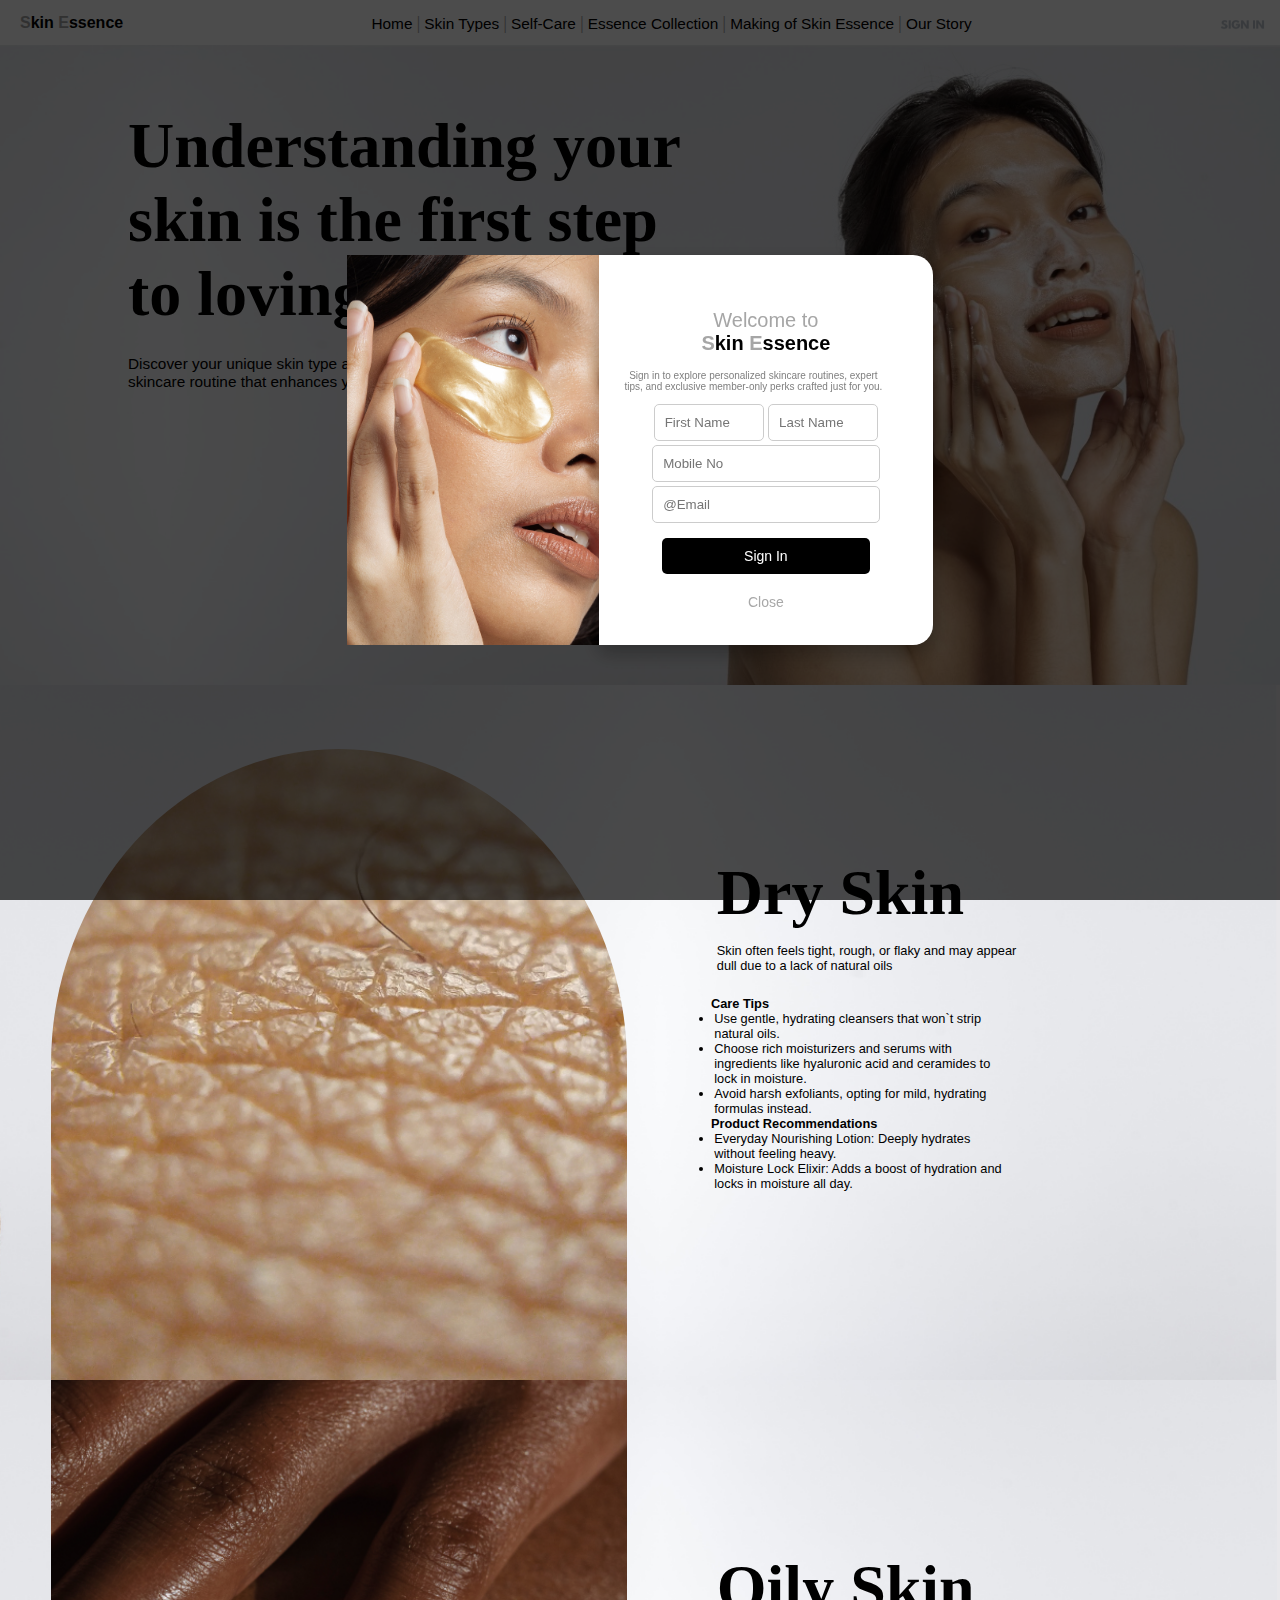
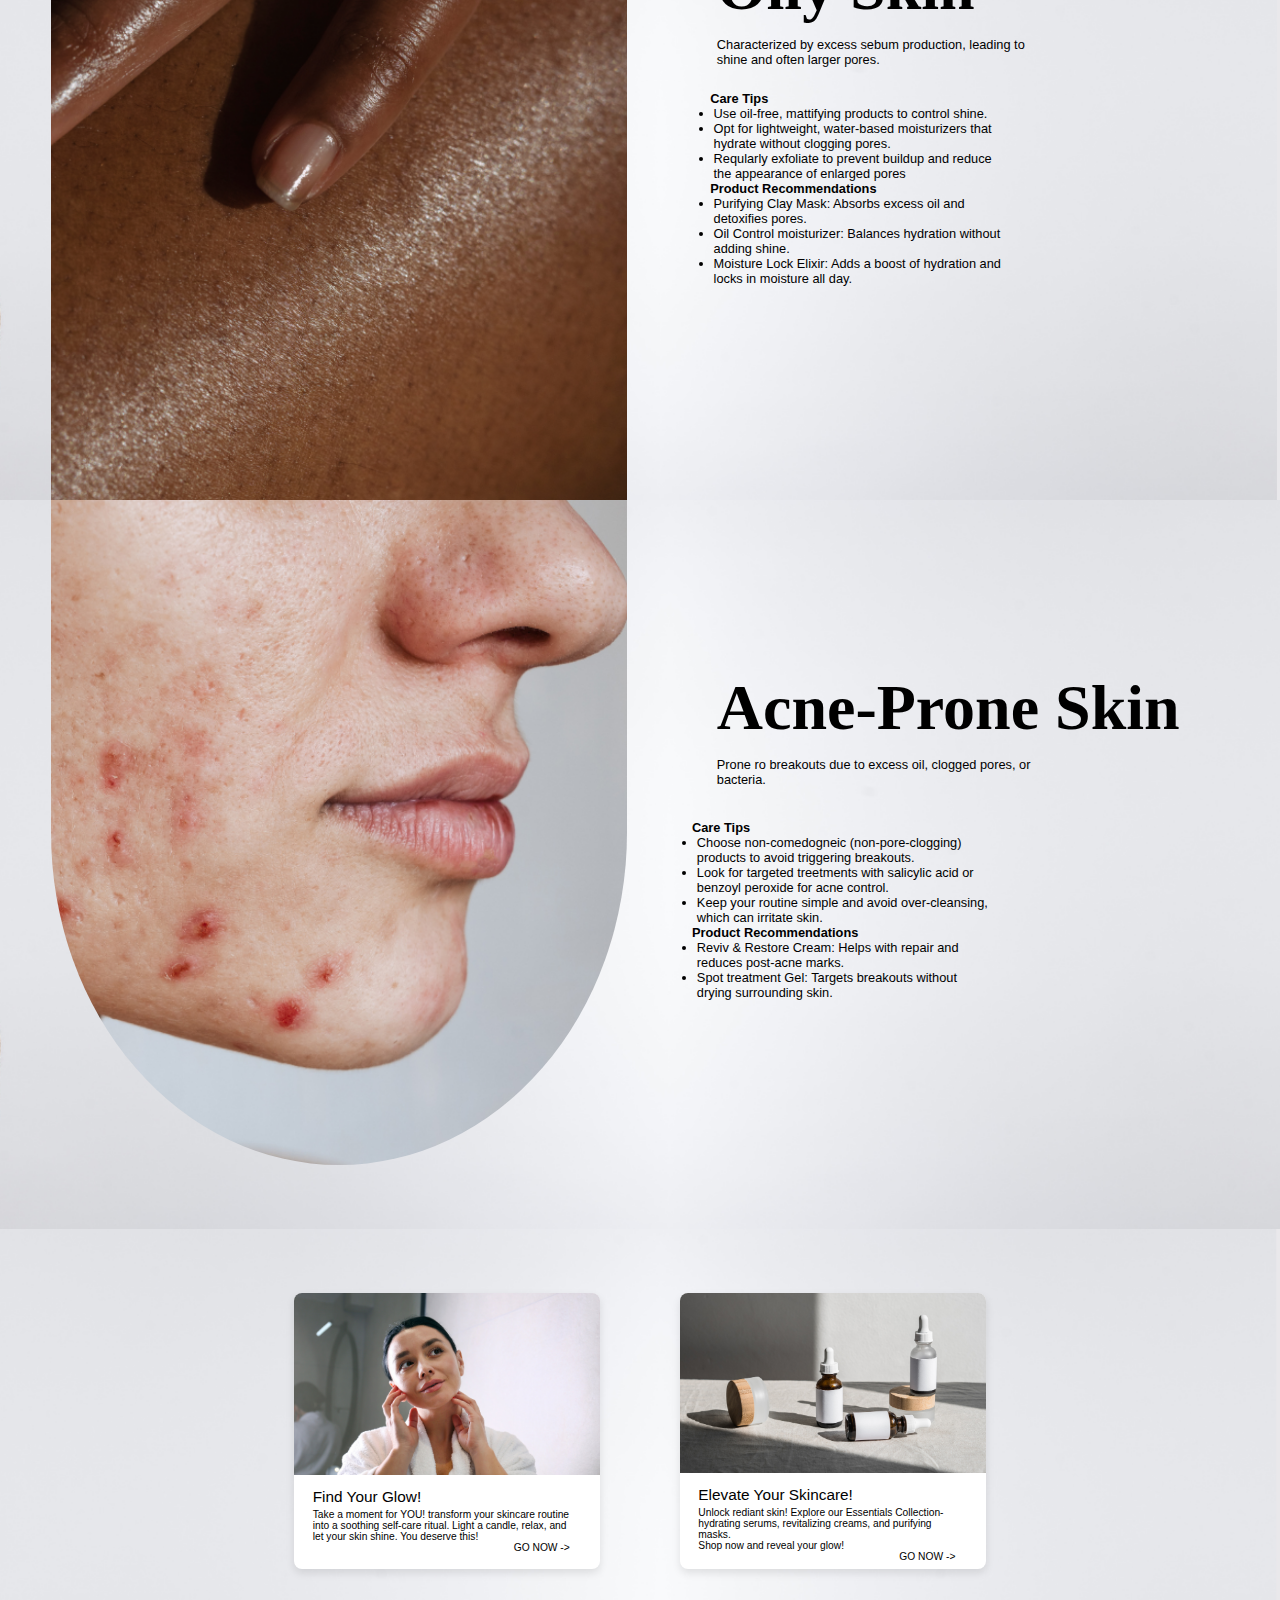
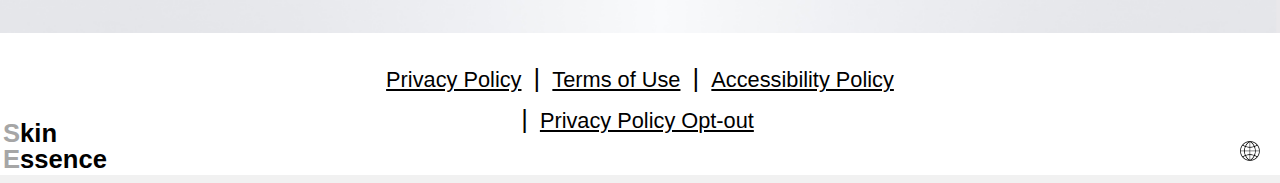
<file: skin-types.html>
<!DOCTYPE html>
<html lang="en">
<head>
    <link href="style.css" rel="stylesheet">
    <title>SkinEssence</title>
   
    <header class="mainheader">
      <h4 id="logo"><span>S</span>kin <span>E</span>ssence</h4>
      <nav>
        <a href="index.html">Home</a> <span class="divider">|</span>
        <a href="skin-types.html">Skin Types</a> <span class="divider">|</span>
        <a href="self-care.html">Self-Care</a> <span class="divider">|</span>        
        <a href="essence-collection.html">Essence Collection</a> <span class="divider">|</span>
        <a href="making-of.html">Making of Skin Essence</a> <span class="divider">|</span>
        <a href="our-story.html">Our Story</a>
        </nav>


<div>
<a href=""id="sign-in-btn"><img class="minilogo" src="images/login-grey.png" alt="login"></a>
</div>

<div id="popup-overlay" class="hidden">
    <div class="popup-image">
    <img src="images/popup.png" alt="Popup Image" id="imgpop">
    <div id="popup">
      <div class="popup-content">
        <h2><span id="nobold">Welcome to</span><br><span class="span2">S</span>kin <span class="span2">E</span>ssence</h2>
        <p>Sign in to explore personalized skincare routines, expert tips, and exclusive member-only perks crafted just for you.</p>

        <form id="sign-in-form">
          <div class="input-container">
            <input type="text" id="first-name" placeholder="First Name" required>
            <input type="text" id="last-name" placeholder="Last Name" required>
            <input id="mobile"type="text" id="mobile" placeholder="Mobile No" required>
            <input id="email" type="email" id="email" placeholder="@Email" required >
          </div>
          <p id="error-message" class="error hidden">Please fill out the required fields correctly.</p>
          <button type="submit" id="submit-btn">Sign In</button>
          </form>      
          <button id="close-btn">Close</button>
        </div>
    </div>
    </div>
  </div>


    </header> 
</head>
    <body>
   


   
        
            <div class="back"> 
             
   <div class="maintopic">
        
        <h1>Understanding your <br>skin is the first step <br>to loving it.</h1>
                <p ><b>Discover your unique skin type and embrace
                a personalized <br>skincare routine that enhances
                     your natural beauty.</b><br>
                    <br>
                <span style="font-size: 1.1vw;" id="welcome-message"></span></p>

                     
                     </div>
                    
    </div>






<div class="skintypes">
<div class="type">

    
    <img src="images/skintypes/dryskin.png" id="dry"/>
    <div class="type-text">
<h1>Dry Skin</h1>

<p>Skin often feels tight, rough, or flaky and may appear<br>
     dull due to a lack of natural oils</p>

<ul>
    <lh><b>Care Tips</b></lh>
<li>Use gentle, hydrating cleansers that won`t strip <br>
    natural oils.</li>

<li>Choose rich moisturizers and serums with<br> 
    ingredients like hyaluronic acid and ceramides to <br>
    lock in moisture.</li>

<li>Avoid harsh exfoliants, opting for mild, hydrating <br>
    formulas instead.</li>
    
    <lh><b>Product Recommendations</b></lh>
<li>Everyday Nourishing Lotion: Deeply hydrates<br>
     without feeling heavy.</li>
<li>Moisture Lock Elixir: Adds a boost of hydration and <br>
    locks in moisture all day.</li>


</ul>
    </div>
</div>


<div class="type">
    
    <img src="images/skintypes/oilyskin.png"/>
      
    <div class="type-text">
    <h1>Oily Skin</h1>

    
<p>Characterized by excess sebum production, leading to <br>
    shine and often larger pores.</p>

<ul>
    <lh><b>Care Tips</b></lh>
<li>Use oil-free, mattifying products to control shine.</li>

<li>Opt for lightweight, water-based moisturizers that<br>
     hydrate without clogging pores.</li>

<li>Reqularly exfoliate to prevent buildup and reduce <br>
    the appearance of enlarged pores</li>
    
    <lh><b>Product Recommendations</b></lh>
<li>Purifying Clay Mask: Absorbs excess oil and<br>
     detoxifies pores.</li>
<li>Oil Control moisturizer: Balances hydration without<br>
     adding shine.</li>
<li>Moisture Lock Elixir: Adds a boost of hydration and<br>
     locks in moisture all day.</li>

</ul>
</div>
</div>

<div class="type">
    <img src="images/skintypes/acneskin.png" id="acne"/>  

    <div class="type-text">
    <h1>Acne-Prone Skin</h1>

    
<p>Prone ro breakouts due to excess oil, clogged pores, or<br>
     bacteria.</p>

<ul>
    <lh><b>Care Tips</b></lh>
<li>Choose non-comedogneic (non-pore-clogging)<br>
     products to avoid triggering breakouts.</li>

<li>Look for targeted treetments with salicylic acid or<br>
     benzoyl peroxide for acne control.</li>

<li>Keep your routine simple and avoid over-cleansing,<br>
     which can irritate skin.</li>
    
    <lh><b>Product Recommendations</b></lh>
<li>Reviv & Restore Cream: Helps with repair and<br>
     reduces post-acne marks.</li>
<li>Spot treatment Gel: Targets breakouts without<br>
     drying surrounding skin.</li>


</ul>
</div>
</div>
</div>

<div class="explore">


     
     
<div class="box">
    
     <img  src="images/skintypes/selfcare-ad.png" />
     <div class="box-content">
       <p><b class="box-font">Find Your Glow!</b></p>
        <p class="box-p"> Take a moment for YOU! transform your skincare routine <br>
        into a soothing self-care ritual. Light a candle, relax, and <br>let your skin shine. You deserve this! 
        <br> 
       <a href="self-care.html"> GO NOW -></a></p>
    </div>
</div>

<div class="box">
       <img src="images/skintypes/products-ad.png"/>
       <div class="box-content">
        <p><b class="box-font">Elevate Your Skincare!</b></p>
        <p class="box-p">Unlock rediant skin! Explore our Essentials Collection-<br>
    hydrating serums, revitalizing creams, and purifying masks.<br>
    Shop now and reveal your glow! <br> 
    <a href="essence-collection.html"> GO NOW -></a></p>
    </div>
</div>


</div>



<footer class="footer">
    <div class="footer-brand">
        <div class="footer-brand-part1"><span>S</span>kin</div>
        <div class="footer-brand-part2"><span>E</span>ssence</div>
    </div>
    <div class="footer-links">
        <a href="#">Privacy Policy</a> |
        <a href="#">Terms of Use</a> |
        <a href="#">Accessibility Policy</a> |
        <a href="#">Privacy Policy Opt-out</a>
    </div>
    <div class="footer-globe">
        <img src="images/skintypes/web.png" alt="Globe Icon" class="globe-icon">
    </div>
</footer>



<script src="script.js"></script>
</body>
</html>
</file>
<file: style/style.css>
.blueheader {
    position: fixed;
    top: 0;
    left: 0;
    width: 100%;
    height: 20px;
    background-color: #ceecf8;
    color: black;
    display: flex;
    justify-content: space-between;
    align-items: center;
    padding: 0 20px;
}


p {
    font-family: Arial, Helvetica, sans-serif;
    font-weight: lighter;
    font-size: xx-small;
    padding-right: 25px;
}

.mainheader1 {
    position: fixed;
    left: 0;
    width: 100%;
    height: 45px;
    background-color: white;
    color: black;
    display: flex;
    justify-content: space-between;
    align-items: center;
    padding: 0 20px;
    margin-top: 20px;
    top: 0px;
}

.mainheader {
    position: fixed;
    left: 0;
    width: 100%;
    height: 45px;
    background-color: white;
    color: black;
    display: flex;
    justify-content: space-between;
    align-items: center;
    padding: 0 20px;
    top: 0px;
    z-index: 100;
}

.mainheader a:hover {
    color: gray;
}

.mainheader span {
    color: #a6a6a6;
}

.mainheader1 span {
    color: #a6a6a6;
}

.minilogo {
    width: 45px;
    height: 11px;
    padding-right: 35px;
    padding-top: 7px;
}

#logo {
    font-family: 'Gill Sans', 'Gill Sans MT', Calibri, 'Trebuchet MS', sans-serif;

}

a {
    text-decoration: none;
    color: black;
    font-size: 1.2vw;
    font-family: 'Gill Sans', 'Gill Sans MT', Calibri, 'Trebuchet MS', sans-serif;
}

.divider {
    font-size: 1.5vw;
}

.homepage {
    width: 100%;
    margin-top: 58px;
    margin-left: 0;
    display: block;
}

body {
    background-color: #f1f1f1;
    margin-left: 0;
    margin-right: 0;
}

.welcomepage {
    width: 50%;
}

.welcometext {
    width: 70%;
    margin-top: 2%;
    font-size: 2.5vw;
}

.welcometext p {
    font-size: 1.7vw;
    width: 81%;
}

.welcomecon {
    display: flex;
}

.blackbox {
    background-color: black;
    color: #dad9db;
    width: 35%;
    text-align: center;
    margin: 0 ;
    border: none;
    padding: 5px 0;
    border-radius: 5px;
    cursor: pointer;
}

.blackbox p {
    margin: 0;
    width: 100%;
    font-size: 1.2vw;
}

.discount p {
    font-size: 1.1vw;
    color: #a6a6a6;
}

.line {
    height: 4px;
    background-color: black;
    display: block;
    margin: 0;
    border: none;
}

.blackbox2 {
    background-color: black;
    color: #dad9db;
    width: 20%;
    text-align: center;
    margin: 0 ;
    border: none;
    padding: 5px 0px;
    display: block;
    padding-left: 10px;
}

.blackbox2 p {
    font-size: 1.8vw;
}

.blackbox:hover {
    background-color: #333;
}

.store {
    display: flex;
    justify-content: space-between;
    gap: 5px; 
    flex-wrap: wrap;
    padding: 30px 20px;
    font-family: 'Gill Sans', 'Gill Sans MT', Calibri, 'Trebuchet MS', sans-serif;
}

.product1 {
    width: 20%; 
    text-align: center;

}

.product1 img {
    width: 100%;
    height: 60%;
   
}

.product1 h3 {
    font-size: 2.1vw;
    margin: 10px 0;
    color: #333;
}

.product1 .details {
    font-size: 1.2vw;
    color: #666;
    margin-bottom: 15px;
    padding: 3px;
}

.shop-button {
    display: inline-block;
    padding: 10px 20px;
    background-color: black;
    color: #dad9db;
    font-size: 1.4VW;
    border-radius: 4px;
    cursor: pointer;
    text-decoration: none;
}

.shop-button:hover {
    background-color: #333;
}


.newsletter-section {
    display: flex;
    background-color: #e0f7fa; 
    align-items: center;
    margin: 0;
    font-family: 'Gill Sans', 'Gill Sans MT', Calibri, 'Trebuchet MS', sans-serif;
}

.newsletter-image {
    width: 50%;
    height: 90%;
    margin: 0;
}

.text-content {
    width: 50%;
    padding: 0 20px;
    text-align: center;
    margin: 0;
}

.text-content h2 {
    font-size: 3.5vw;
    color: #333;
    font-weight: lighter;
}

.text-content p {
    color: #555;
    font-size: 1.5vw;
    line-height: 1.5;
    margin-left: 30px;
}

.signup-form {
    display: flex;
    flex-direction: column;
    gap: 10px;
}

.signup-form input {
    padding: 10px;
    border: 1px solid #ddd;
    border-radius: 4px;
    font-size: 1.4vw;
}

.signup-form button {
    padding: 10px;
    background-color: black;
    color: white;
    font-size: 2vw;
    border: none;
    border-radius: 4px;
    cursor: pointer;
}

.signup-form button:hover {
    background-color: #333;
}

.footer {
    background-color: white;
    padding: 25px 0;
    text-align: center;
    font-family: Arial, sans-serif;
    position: relative;
    display: flex;
    flex-direction: column;
    align-items: center;
    margin: 0;
    z-index: -1;
}

.footer-brand {
    font-weight: bold;
    position: absolute;
    bottom: 3px;
    left: 3px;
    line-height: 1; 
    text-align: left;
    z-index: 100;
}

.footer-brand-part1 {
    color: black;
    font-size: 2vw; 
}

.footer-brand-part2 {
    color: black;
    font-size: 2vw; 
}

.footer-brand span {
    color: #a6a6a6;
}

.footer-links {
    font-size: 2vw;
    color: black;
    line-height: 1.6;
    margin-bottom: 10px;
    text-align: center;
    width: 41%;
}

.footer-links a {
    color: black;
    text-decoration: underline;
    margin: 0 5px;
    font-size: 1.7vw;
}

.footer-links a:hover {
    text-decoration: underline;
}

.footer-globe {
    position: absolute;
    bottom: 10px;
    right: 20px;
}

.globe-icon {
    width: 20px; 
    height: auto;
}


.back {
    background-image: url(images/skintypes/girl-background.jpg);
    background-size: cover;
    margin: 0%;
    padding-bottom: 50%;
    margin-top: 45px;
}



.maintopic h1{
font-size: 5vw;
padding-left:4%;
float: left;
padding-right:45%;
margin-top: 5%;
padding-left: 10%;
}

.maintopic p{
    font-size: 1.2vw;
    padding-left: 10%;
    float: left;
    margin-top: -1.5%;
    font-family: Arial, Helvetica, sans-serif;
    }


    #dry {
        border-radius: 50% 50% 0% 0%;
        margin-top: 5%;
    }

    #acne {
        border-radius: 0% 0% 50% 50%;
        margin-bottom: 5%;
    }

    


.skintypes {
    flex-wrap: wrap;
}

.type {
    background-image: url(images//skintypes/background.png);
    background-size: cover;
    display: flex;
    
}
.type img {
    width: 45%;
    margin-left: 4%;

}

.type-text {
    margin: 10% 0% 0% 7%  ;
} 

.type h1 {
    font-size: 5vw;
    margin-bottom: 0;
}

.type p {
    font-size: 1vw;
    font-family: Arial, Helvetica, sans-serif;
    
}

.type ul {
    font-size: 1vw;
    font-family: Arial, Helvetica, sans-serif;
    margin-left: -14%;
    margin-top: 7%;
}

.type li{
margin-left: 1%;
}

.explore{
    background-image: url(images/skintypes/background.png);
    background-size: cover;
    display: flex;
    gap:80px;
    padding-top: 5%;
    padding-left:23%;
    padding-bottom: 5%;
    padding-right:23%;
}

.box {
    background-color:white;
    border-radius: 8px;
    box-shadow: 0 4px 8px rgba(0, 0, 0, 0.1);
    overflow:hidden;
    width: 600px;
    text-align:left;
    padding-bottom: 1%;
}
.box img {
    width:100%;
}

.box-content {
   padding-left: 6%;
}
.box-font {
    font-size: 1.2vw;
}
.box-p {
    font-size: 0.8vw;
    font-family: Arial, Helvetica, sans-serif;
    margin-top: -2%;
}
.box a:link{
    font-size: 0.8vw;
    float: right;
    padding-right: 2%;
}

.bg {
    background-image: url(images/selfcare/selfcare1.png);
    background-size: contain;
    margin: 0;
    margin-top: 45px;
}

.bg2 {
    background-image: url(images/selfcare/selfcare2.png);
    background-size: contain;
    margin: 0;
}


.content {
    width: 100%;
}

.content-text {
    width: 40% ;
    margin-left: 57%;
    padding: 6% 0% 9.5% 0%; 

}

    .content-text h1 {
        font-size: 7.5vw;
        margin-bottom: -4%;
        color: black;
        font-family: 'Playfair Display', serif;
    }
    
    .content-text h2 {
        font-size: 2.7vw ;
        color: black;
        font-weight: light;
    }
    
    .content-text p {
        font-size: 1.7vw;
        color: black;
    }

    .hidden {
        display: none;
      }
      
      #popup-overlay {
        position: fixed;
        top: 0;
        left: 0;
        width: 100%;
        height: 100%;
        background: rgba(0, 0, 0, 0.7);
        z-index: 1000;
        display: flex;
        align-items: center;
        justify-content: center;
      }
      
      
      #popup {
        background: white;
        border-radius: 0px 20px 20px 0px;
        padding: 20px;
        width: 300px;
        height: 350px;
        text-align: center;
        box-shadow: 0 8px 20px rgba(0, 0, 0, 0.3);
        font-family: 'Gill Sans', 'Gill Sans MT', Calibri, 'Trebuchet MS', sans-serif;
        z-index: 10000;
      }
      
      #imgpop {
      width: 44%;
      height: 390px;
      }
      
      .popup-image{
      display: flex;
      margin: 10%;
      }
      
      .popup-content h2 {
        font-size: 20px;
        margin: 15px;
        margin-top: -10px;
      }
      
      .popup-content {
        color: black;
        margin-top: 15%;
      }
      
      
      .span2{
        color: gray;
      }
      
      #nobold{
        font-weight: lighter;
      }
      
      .popup-content p {
        font-size: 10px;
        color: gray;
      }
      
      #pop-p{
        margin: 0px;
        font-size: 11px;
        margin-bottom: 3%;
      }
      .input-container {
      
        flex-direction: column;
        flex-wrap: wrap;
      }
      
      .input-container input {
        width: 30%;
        padding: 10px;
        border: 1px solid #ccc;
        border-radius: 5px;
        margin: 0.7% 0;
      }
      
      input:focus {
        outline: none;
        border-color: gray;
      }
      
      #email {
      width: 70%;
      margin-bottom: 5%;
      }

      #mobile {
        width: 70%;
        }
      
      #error-message {
        color: red;
        font-size: 12px;
        margin: 2px 0px;
      }
      
      .popup-content button {
        padding: 10px 20px;
        font-size: 14px;
        border: none;
        border-radius: 5px;
        cursor: pointer;
        width: 71%;
      }

      #sgin-in {
        margin-left: 10%;
        margin-right: 0;
      }
      
      #submit-btn {
        background-color: black;
        color: white;
      }
      
      #close-btn {
        margin-top: 10px;
        color: rgb(168, 168, 168);
        background-color: white;
      }
      
      #submit-btn:hover {
        background-color: rgb(32, 32, 32);
      }
      
      #close-btn:hover {
      color: rgb(63, 63, 63);
      }
      
      .bodyshop{ 
        margin: 0;
        margin-top: 45px;
        background-color: #f9f9f9;
    }
    
    
      
      body {
        color: #000000;
        overflow-x: hidden;
      }
      
      .hero-image {
        width: 100%;
        margin-top: 45px;
        margin-left: 0;
        display: block;
        z-index: -1;
      }
 
      
      .hero-content {
        text-align: left;
        color: black;
        font-size: 3.5vw;
        position: absolute;
        transform: translate(60%, -105%);
        margin: 0;
        overflow: hidden;
        box-sizing: border-box;
    }
    
      
      .hero-content h1 {
        margin-bottom: 20px;
        width: 30%;
        font-size: 6vw;
      }
      
      .p1 {
        width: 30%;
        font-size: 2.5vw;
        margin-bottom: 30px;
        font-weight: bold;
      }
      
      .p2 {
        font-size: 2vw;
        font-family: Arial, Helvetica, sans-serif;
        width: 20%;
      }
    
    
    .header2 {
        background-color: #ceecf8;
        text-align: center;
    }
    
    .header2 hr {
        border-bottom: solid black;
        width: 35%;
        margin-top: 0;
    }
    
    .header2 h1 {
        margin: 0;
        font-size: 3.5vw;
        font-weight: bold;
    }
    
    .header2 p {
        font-family: Arial;
        margin: 0;
        font-size: 2vw;
        color: black;
        font-weight: lighter;
        padding-bottom: 2px;
    }
    
    main {
        display: flex;
        margin: 20px;
        font-family: Arial, Helvetica, sans-serif;
    }
    
    .sidebar {
        width: 20%;
        padding: 15px;
        border-right: 1px solid #ddd;
    }


.search-container {
    display: flex;
    align-items: center;
    background-color: #e7e7e7; 
    border-radius: 25px; 
    padding: 0px 10px;
    width: 70%; 
}


#productSearchBar {
    flex: 1; 
    border: none;
    background-color: transparent;
    font-size: 1.5vw;
    padding: 5px;
    color: #7e7d7d;
    outline: none; 
}


.search-icon {
    display: flex;
    justify-content: center;
    align-items: center;
}

.search-icon img {
    width: 100%; 
    height: 100%;
    filter: invert(1); 
}


.search-container:hover {
    background-color: #d8d8d8; 
}


    
    .sidebar h2 {
        font-size: 3vw;
        margin-bottom: 15px;
        color: #a6a6a6;
        margin: 0;
        text-align: left;
        margin-bottom: 7px;
        font-weight: lighter;
    }
    
    .sidebar-buttons {
        display: flex;
        flex-direction: column;
        gap: 5px;
        border: none;
    }
    
    .sidebar-buttons a {
        text-decoration: none;
    }
    
    .sidebar-buttons button {
        padding: 10px 0;
        border: none;
        font-size: 1.5vw;
        text-align: left;
        cursor: pointer;
        margin-left: 7px;
        color: #a6a6a6;
        background-color: #f9f9f9;
    }
    
    .products {
        display: grid;
        grid-template-columns: repeat(3, 1fr);
        gap: 10px;
        padding: 15px;
        width: 80%;
        text-align: center;
    }
    
    .product {
        text-align: center;
        padding: 15px;
        display: block;
    }
    
    .product img {
        width: 100%;
        height: auto;
    }
    
    .product h3 {
        font-size: 1.7vw;
        margin: 10px 0;
    }
    
    .product p {
        font-size: 1.5vw;
        color: #666;
        margin-left: 10px;
        width: 90%;
    }
    
    .product .price {
        font-weight: bold;
        color: #000;
        margin-top: 5px;
    }
    


.bodycare {
    overflow-x: hidden;
    margin-top: 45px;
}

.top1 {
    margin-top: 45px;
}




    
    .section-image {
        top: 0;
        left: 0;
        width: 100%;
        z-index: 1;
        margin: 0;
        display: block;
    }
    

    .content-right1 {
        text-align: left;
        color: black;
        position: absolute;
        transform: translate(170%, -120%);
        margin: 0;
        overflow: hidden;
        box-sizing: border-box;
    }

    .content-right1 h1 {
        font-family: none;
        font-size: 8vw;
        margin: 0;
    }

    .content-right1 h2 {
        font-family: none;
        font-size: 2.8vw;
        margin: 0;
        margin-bottom: 20px;
    }

    .content-right1 p {
        font-size: 1.7vw;
    }

    .content-left1 {
        text-align: center;
        color: black;
        position: absolute;
        transform: translate(10%, 15%);
        margin: 0;
        overflow: hidden;
        box-sizing: border-box;
    }

    .content-left1 h1 {
        font-family: none;
        font-size: 7.5vw;
        margin: 0;
    }

    .content-left1 h2 {
        font-family: none;
        font-size: 1.9vw;
        margin: 0;
        margin-bottom: 20px;
        margin-top: 10px;
    }

    .content-left1 ul {
        font-size: 1.7vw;
        text-align: left;
    }

    .content-left1 li {
        margin: 10px;
    }
    
    .content-left2 {
        text-align: center;
        color: black;
        position: absolute;
        transform: translate(5%, 30%);
        margin: 0;
        overflow: hidden;
        box-sizing: border-box;
    }

    .content-left2 h1 {
        font-family: none;
        font-size: 7.5vw;
        margin: 0;
    }

    .content-left2 h2 {
        font-family: none;
        font-size: 1.9vw;
        margin: 0;
        margin-bottom: 20px;
        margin-top: 10px;
    }

    .content-left2 ul {
        font-size: 1.7vw;
        text-align: left;
    }
    
    .content-left2 li {
        margin: 10px;
    }

    .content-right2 {
        text-align: center;
        position: absolute;
        transform: translate(137%, -140%);
        margin: 0;
        overflow: hidden;
        box-sizing: border-box;
    }

    .content-right2 h1 {
        font-family: none;
        font-size: 4vw;
        margin: 0;
    }

    .content-right2 h2 {
        font-family: none;
        font-size: 1.5vw;
        margin: 0;
        margin-bottom:5px ;
    }

    .content-right2 h3 {
        font-size: 1.4vw;
        font-weight: lighter;
        margin: 0;
        margin-bottom: 40px;
        color: #555;
        z-index: 2;
    }

    .carebox {
        background-color: black;
        color: #969595;
        text-align: center;
        margin: 0 ;
        border: none;
        border-radius: 5px;
        cursor: pointer;
        z-index: -1;
        font-weight: lighter;
        padding: 3px;
        width: 75%;
        margin-left: 30px;
    }

    .body2 {
        margin: 0;
        margin-top: 45px;
        padding: 0;
        background-color: #f1f1f1;
    }
    
    #theme {
           
            text-align: center;
            position: relative;
    }
    
    #pagetheme {
        width: 100%;
        display: block; 
        margin-top: 45px;
    }
    
    #theme h1 {
        position: absolute;
        top :50%;
        transform: translate(70%, -80%);
        font-size: 4vw;
    }

    
    .bb {
        width: 100%;
    }
    
    .body2 h3 {
        margin-left: 70px;
        font-size: 36px;
        width: 60%;
    }
    
    
    .body2 p {
        margin-left: 70px;
    
        font-family: 'Gill Sans', 'Gill Sans MT', Calibri, 'Trebuchet MS', sans-serif;
    }
    
    .body2 hr {
        margin-right: 15%;
        margin-left:15% ;
        position: relative;
    
        width: 80%;
        border-color: black;
        background-color: black;
    }
    
    
    .division {
      
        z-index: 1;
        flex-wrap: wrap;
        display: flex;
        width: 100%;
    }
    
    
    
    .division p {
        font-size: 1.35vw;
        text-align: left;
        border-left:0.9px solid #a6a6a6;
        padding-left: 0.8%;
        margin-left: 1.5%;
        width: 90%;
    
        
        
    }
    .division h3{
        font-size: 4vw;
    
      
        
    }
    #pic  {
        width: 40%;
        height: 30%;
        margin:0;
      
        margin-bottom: 2%;
    
    
     
    }
    
    .textcon {
        width: 50%;
        margin-left: 5%;
    }
    
    #tophead{
        text-align: center;
        margin-left: 30%;
    }
    
    
    #storyhead {
        text-align: center;
        margin-left: 20%;
    }
    
    #storyhead span {
        color: #a6a6a6;
    }
    .divisionstory {
      
        z-index: 1;
        flex-wrap: wrap;
        display: flex;
        width: 100%;
    }
    
    .divisionstory h2 {
        font-size: 2.5vw;    
    }
    
    
    .divisionstory p {
        font-size: 1.5vw;
        text-align: left;
        border-left:0.9px solid #a6a6a6;
        padding-left: 0.5%;
        margin-left: 2%;
        width: 90%;
    
        
        
    }
    
    #storyhead {
        text-align: center; 

    }
    
    
    .textstory {
        width: 90%;
        margin-left: 5%;
    }
    .textstory h2{
        
        margin-left: 5%;
    }
    
    .sign-out {
        background-color: #ceecf8;
        border: none;
        margin-right: 20px;
        font-size: xx-small;
        cursor: pointer;
        font-weight: bold;
      }
      
      .sign-out:hover {
        background-color: #c0e2ef;
      }
</file>
<file: style.css>
.blueheader {
    position: fixed;
    top: 0;
    left: 0;
    width: 100%;
    height: 20px;
    background-color: #ceecf8;
    color: black;
    display: flex;
    justify-content: space-between;
    align-items: center;
    padding: 0 20px;
}


p {
    font-family: Arial, Helvetica, sans-serif;
    font-weight: lighter;
    font-size: xx-small;
    padding-right: 25px;
}

.mainheader1 {
    position: fixed;
    left: 0;
    width: 100%;
    height: 45px;
    background-color: white;
    color: black;
    display: flex;
    justify-content: space-between;
    align-items: center;
    padding: 0 20px;
    margin-top: 20px;
    top: 0px;
}

.mainheader {
    position: fixed;
    left: 0;
    width: 100%;
    height: 45px;
    background-color: white;
    color: black;
    display: flex;
    justify-content: space-between;
    align-items: center;
    padding: 0 20px;
    top: 0px;
    z-index: 100;
}

.mainheader a:hover {
    color: gray;
}

.mainheader span {
    color: #a6a6a6;
}

.mainheader1 span {
    color: #a6a6a6;
}

.minilogo {
    width: 45px;
    height: 11px;
    padding-right: 35px;
    padding-top: 7px;
}

#logo {
    font-family: 'Gill Sans', 'Gill Sans MT', Calibri, 'Trebuchet MS', sans-serif;

}

a {
    text-decoration: none;
    color: black;
    font-size: 1.2vw;
    font-family: 'Gill Sans', 'Gill Sans MT', Calibri, 'Trebuchet MS', sans-serif;
}

.divider {
    font-size: 1.5vw;
}

.homepage {
    width: 100%;
    margin-top: 58px;
    margin-left: 0;
    display: block;
}

body {
    background-color: #f1f1f1;
    margin-left: 0;
    margin-right: 0;
}

.welcomepage {
    width: 50%;
}

.welcometext {
    width: 70%;
    margin-top: 2%;
    font-size: 2.5vw;
}

.welcometext p {
    font-size: 1.7vw;
    width: 81%;
}

.welcomecon {
    display: flex;
}

.blackbox {
    background-color: black;
    color: #dad9db;
    width: 35%;
    text-align: center;
    margin: 0 ;
    border: none;
    padding: 5px 0;
    border-radius: 5px;
    cursor: pointer;
}

.blackbox p {
    margin: 0;
    width: 100%;
    font-size: 1.2vw;
}

.discount p {
    font-size: 1.1vw;
    color: #a6a6a6;
}

.line {
    height: 4px;
    background-color: black;
    display: block;
    margin: 0;
    border: none;
}

.blackbox2 {
    background-color: black;
    color: #dad9db;
    width: 20%;
    text-align: center;
    margin: 0 ;
    border: none;
    padding: 5px 0px;
    display: block;
    padding-left: 10px;
}

.blackbox2 p {
    font-size: 1.8vw;
}

.blackbox:hover {
    background-color: #333;
}

.store {
    display: flex;
    justify-content: space-between;
    gap: 5px; 
    flex-wrap: wrap;
    padding: 30px 20px;
    font-family: 'Gill Sans', 'Gill Sans MT', Calibri, 'Trebuchet MS', sans-serif;
}

.product1 {
    width: 20%; 
    text-align: center;

}

.product1 img {
    width: 100%;
    height: 60%;
   
}

.product1 h3 {
    font-size: 2.1vw;
    margin: 10px 0;
    color: #333;
}

.product1 .details {
    font-size: 1.2vw;
    color: #666;
    margin-bottom: 15px;
    padding: 3px;
}

.shop-button {
    display: inline-block;
    padding: 10px 20px;
    background-color: black;
    color: #dad9db;
    font-size: 1.4VW;
    border-radius: 4px;
    cursor: pointer;
    text-decoration: none;
}

.shop-button:hover {
    background-color: #333;
}


.newsletter-section {
    display: flex;
    background-color: #e0f7fa; 
    align-items: center;
    margin: 0;
    font-family: 'Gill Sans', 'Gill Sans MT', Calibri, 'Trebuchet MS', sans-serif;
}

.newsletter-image {
    width: 50%;
    height: 90%;
    margin: 0;
}

.text-content {
    width: 50%;
    padding: 0 20px;
    text-align: center;
    margin: 0;
}

.text-content h2 {
    font-size: 3.5vw;
    color: #333;
    font-weight: lighter;
}

.text-content p {
    color: #555;
    font-size: 1.5vw;
    line-height: 1.5;
    margin-left: 30px;
}

.signup-form {
    display: flex;
    flex-direction: column;
    gap: 10px;
}

.signup-form input {
    padding: 10px;
    border: 1px solid #ddd;
    border-radius: 4px;
    font-size: 1.4vw;
}

.signup-form button {
    padding: 10px;
    background-color: black;
    color: white;
    font-size: 2vw;
    border: none;
    border-radius: 4px;
    cursor: pointer;
}

.signup-form button:hover {
    background-color: #333;
}

.footer {
    background-color: white;
    padding: 25px 0;
    text-align: center;
    font-family: Arial, sans-serif;
    position: relative;
    display: flex;
    flex-direction: column;
    align-items: center;
    margin: 0;
    z-index: -1;
}

.footer-brand {
    font-weight: bold;
    position: absolute;
    bottom: 3px;
    left: 3px;
    line-height: 1; 
    text-align: left;
    z-index: 100;
}

.footer-brand-part1 {
    color: black;
    font-size: 2vw; 
}

.footer-brand-part2 {
    color: black;
    font-size: 2vw; 
}

.footer-brand span {
    color: #a6a6a6;
}

.footer-links {
    font-size: 2vw;
    color: black;
    line-height: 1.6;
    margin-bottom: 10px;
    text-align: center;
    width: 41%;
}

.footer-links a {
    color: black;
    text-decoration: underline;
    margin: 0 5px;
    font-size: 1.7vw;
}

.footer-links a:hover {
    text-decoration: underline;
}

.footer-globe {
    position: absolute;
    bottom: 10px;
    right: 20px;
}

.globe-icon {
    width: 20px; 
    height: auto;
}


.back {
    background-image: url(images/skintypes/girl-background.jpg);
    background-size: cover;
    margin: 0%;
    padding-bottom: 50%;
    margin-top: 45px;
}



.maintopic h1{
font-size: 5vw;
padding-left:4%;
float: left;
padding-right:45%;
margin-top: 5%;
padding-left: 10%;
}

.maintopic p{
    font-size: 1.2vw;
    padding-left: 10%;
    float: left;
    margin-top: -1.5%;
    font-family: Arial, Helvetica, sans-serif;
    }


    #dry {
        border-radius: 50% 50% 0% 0%;
        margin-top: 5%;
    }

    #acne {
        border-radius: 0% 0% 50% 50%;
        margin-bottom: 5%;
    }

    


.skintypes {
    flex-wrap: wrap;
}

.type {
    background-image: url(images//skintypes/background.png);
    background-size: cover;
    display: flex;
    
}
.type img {
    width: 45%;
    margin-left: 4%;

}

.type-text {
    margin: 10% 0% 0% 7%  ;
} 

.type h1 {
    font-size: 5vw;
    margin-bottom: 0;
}

.type p {
    font-size: 1vw;
    font-family: Arial, Helvetica, sans-serif;
    
}

.type ul {
    font-size: 1vw;
    font-family: Arial, Helvetica, sans-serif;
    margin-left: -14%;
    margin-top: 7%;
}

.type li{
margin-left: 1%;
}

.explore{
    background-image: url(images/skintypes/background.png);
    background-size: cover;
    display: flex;
    gap:80px;
    padding-top: 5%;
    padding-left:23%;
    padding-bottom: 5%;
    padding-right:23%;
}

.box {
    background-color:white;
    border-radius: 8px;
    box-shadow: 0 4px 8px rgba(0, 0, 0, 0.1);
    overflow:hidden;
    width: 600px;
    text-align:left;
    padding-bottom: 1%;
}
.box img {
    width:100%;
}

.box-content {
   padding-left: 6%;
}
.box-font {
    font-size: 1.2vw;
}
.box-p {
    font-size: 0.8vw;
    font-family: Arial, Helvetica, sans-serif;
    margin-top: -2%;
}
.box a:link{
    font-size: 0.8vw;
    float: right;
    padding-right: 2%;
}

.bg {
    background-image: url(images/selfcare/selfcare1.png);
    background-size: contain;
    margin: 0;
    margin-top: 45px;
}

.bg2 {
    background-image: url(images/selfcare/selfcare2.png);
    background-size: contain;
    margin: 0;
}


.content {
    width: 100%;
}

.content-text {
    width: 40% ;
    margin-left: 57%;
    padding: 6% 0% 9.5% 0%; 

}

    .content-text h1 {
        font-size: 7.5vw;
        margin-bottom: -4%;
        color: black;
        font-family: 'Playfair Display', serif;
    }
    
    .content-text h2 {
        font-size: 2.7vw ;
        color: black;
        font-weight: light;
    }
    
    .content-text p {
        font-size: 1.7vw;
        color: black;
    }

    .hidden {
        display: none;
      }
      
      #popup-overlay {
        position: fixed;
        top: 0;
        left: 0;
        width: 100%;
        height: 100%;
        background: rgba(0, 0, 0, 0.7);
        z-index: 1000;
        display: flex;
        align-items: center;
        justify-content: center;
      }
      
      
      #popup {
        background: white;
        border-radius: 0px 20px 20px 0px;
        padding: 20px;
        width: 300px;
        height: 350px;
        text-align: center;
        box-shadow: 0 8px 20px rgba(0, 0, 0, 0.3);
        font-family: 'Gill Sans', 'Gill Sans MT', Calibri, 'Trebuchet MS', sans-serif;
        z-index: 10000;
      }
      
      #imgpop {
      width: 44%;
      height: 390px;
      }
      
      .popup-image{
      display: flex;
      margin: 10%;
      }
      
      .popup-content h2 {
        font-size: 20px;
        margin: 15px;
        margin-top: -10px;
      }
      
      .popup-content {
        color: black;
        margin-top: 15%;
      }
      
      
      .span2{
        color: gray;
      }
      
      #nobold{
        font-weight: lighter;
      }
      
      .popup-content p {
        font-size: 10px;
        color: gray;
      }
      
      #pop-p{
        margin: 0px;
        font-size: 11px;
        margin-bottom: 3%;
      }
      .input-container {
      
        flex-direction: column;
        flex-wrap: wrap;
      }
      
      .input-container input {
        width: 30%;
        padding: 10px;
        border: 1px solid #ccc;
        border-radius: 5px;
        margin: 0.7% 0;
      }
      
      input:focus {
        outline: none;
        border-color: gray;
      }
      
      #email {
      width: 70%;
      margin-bottom: 5%;
      }

      #mobile {
        width: 70%;
        }
      
      #error-message {
        color: red;
        font-size: 12px;
        margin: 2px 0px;
      }
      
      .popup-content button {
        padding: 10px 20px;
        font-size: 14px;
        border: none;
        border-radius: 5px;
        cursor: pointer;
        width: 71%;
      }

      #sgin-in {
        margin-left: 10%;
        margin-right: 0;
      }
      
      #submit-btn {
        background-color: black;
        color: white;
      }
      
      #close-btn {
        margin-top: 10px;
        color: rgb(168, 168, 168);
        background-color: white;
      }
      
      #submit-btn:hover {
        background-color: rgb(32, 32, 32);
      }
      
      #close-btn:hover {
      color: rgb(63, 63, 63);
      }
      
      .bodyshop{ 
        margin: 0;
        margin-top: 45px;
        background-color: #f9f9f9;
    }
    
    
      
      body {
        color: #000000;
        overflow-x: hidden;
      }
      
      .hero-image {
        width: 100%;
        margin-top: 45px;
        margin-left: 0;
        display: block;
        z-index: -1;
      }
 
      
      .hero-content {
        text-align: left;
        color: black;
        font-size: 3.5vw;
        position: absolute;
        transform: translate(60%, -105%);
        margin: 0;
        overflow: hidden;
        box-sizing: border-box;
    }
    
      
      .hero-content h1 {
        margin-bottom: 20px;
        width: 30%;
        font-size: 6vw;
      }
      
      .p1 {
        width: 30%;
        font-size: 2.5vw;
        margin-bottom: 30px;
        font-weight: bold;
      }
      
      .p2 {
        font-size: 2vw;
        font-family: Arial, Helvetica, sans-serif;
        width: 20%;
      }
    
    
    .header2 {
        background-color: #ceecf8;
        text-align: center;
    }
    
    .header2 hr {
        border-bottom: solid black;
        width: 35%;
        margin-top: 0;
    }
    
    .header2 h1 {
        margin: 0;
        font-size: 3.5vw;
        font-weight: bold;
    }
    
    .header2 p {
        font-family: Arial;
        margin: 0;
        font-size: 2vw;
        color: black;
        font-weight: lighter;
        padding-bottom: 2px;
    }
    
    main {
        display: flex;
        margin: 20px;
        font-family: Arial, Helvetica, sans-serif;
    }
    
    .sidebar {
        width: 20%;
        padding: 15px;
        border-right: 1px solid #ddd;
    }


.search-container {
    display: flex;
    align-items: center;
    background-color: #e7e7e7; 
    border-radius: 25px; 
    padding: 0px 10px;
    width: 70%; 
}


#productSearchBar {
    flex: 1; 
    border: none;
    background-color: transparent;
    font-size: 1.5vw;
    padding: 5px;
    color: #7e7d7d;
    outline: none; 
}


.search-icon {
    display: flex;
    justify-content: center;
    align-items: center;
}

.search-icon img {
    width: 100%; 
    height: 100%;
    filter: invert(1); 
}


.search-container:hover {
    background-color: #d8d8d8; 
}


    
    .sidebar h2 {
        font-size: 3vw;
        margin-bottom: 15px;
        color: #a6a6a6;
        margin: 0;
        text-align: left;
        margin-bottom: 7px;
        font-weight: lighter;
    }
    
    .sidebar-buttons {
        display: flex;
        flex-direction: column;
        gap: 5px;
        border: none;
    }
    
    .sidebar-buttons a {
        text-decoration: none;
    }
    
    .sidebar-buttons button {
        padding: 10px 0;
        border: none;
        font-size: 1.5vw;
        text-align: left;
        cursor: pointer;
        margin-left: 7px;
        color: #a6a6a6;
        background-color: #f9f9f9;
    }
    
    .products {
        display: grid;
        grid-template-columns: repeat(3, 1fr);
        gap: 10px;
        padding: 15px;
        width: 80%;
        text-align: center;
    }
    
    .product {
        text-align: center;
        padding: 15px;
        display: block;
    }
    
    .product img {
        width: 100%;
        height: auto;
    }
    
    .product h3 {
        font-size: 1.7vw;
        margin: 10px 0;
    }
    
    .product p {
        font-size: 1.5vw;
        color: #666;
        margin-left: 10px;
        width: 90%;
    }
    
    .product .price {
        font-weight: bold;
        color: #000;
        margin-top: 5px;
    }
    


.bodycare {
    overflow-x: hidden;
    margin-top: 45px;
}

.top1 {
    margin-top: 45px;
}




    
    .section-image {
        top: 0;
        left: 0;
        width: 100%;
        z-index: 1;
        margin: 0;
        display: block;
    }
    

    .content-right1 {
        text-align: left;
        color: black;
        position: absolute;
        transform: translate(170%, -120%);
        margin: 0;
        overflow: hidden;
        box-sizing: border-box;
    }

    .content-right1 h1 {
        font-family: none;
        font-size: 8vw;
        margin: 0;
    }

    .content-right1 h2 {
        font-family: none;
        font-size: 2.8vw;
        margin: 0;
        margin-bottom: 20px;
    }

    .content-right1 p {
        font-size: 1.7vw;
    }

    .content-left1 {
        text-align: center;
        color: black;
        position: absolute;
        transform: translate(10%, 15%);
        margin: 0;
        overflow: hidden;
        box-sizing: border-box;
    }

    .content-left1 h1 {
        font-family: none;
        font-size: 7.5vw;
        margin: 0;
    }

    .content-left1 h2 {
        font-family: none;
        font-size: 1.9vw;
        margin: 0;
        margin-bottom: 20px;
        margin-top: 10px;
    }

    .content-left1 ul {
        font-size: 1.7vw;
        text-align: left;
    }

    .content-left1 li {
        margin: 10px;
    }
    
    .content-left2 {
        text-align: center;
        color: black;
        position: absolute;
        transform: translate(5%, 30%);
        margin: 0;
        overflow: hidden;
        box-sizing: border-box;
    }

    .content-left2 h1 {
        font-family: none;
        font-size: 7.5vw;
        margin: 0;
    }

    .content-left2 h2 {
        font-family: none;
        font-size: 1.9vw;
        margin: 0;
        margin-bottom: 20px;
        margin-top: 10px;
    }

    .content-left2 ul {
        font-size: 1.7vw;
        text-align: left;
    }
    
    .content-left2 li {
        margin: 10px;
    }

    .content-right2 {
        text-align: center;
        position: absolute;
        transform: translate(137%, -140%);
        margin: 0;
        overflow: hidden;
        box-sizing: border-box;
    }

    .content-right2 h1 {
        font-family: none;
        font-size: 4vw;
        margin: 0;
    }

    .content-right2 h2 {
        font-family: none;
        font-size: 1.5vw;
        margin: 0;
        margin-bottom:5px ;
    }

    .content-right2 h3 {
        font-size: 1.4vw;
        font-weight: lighter;
        margin: 0;
        margin-bottom: 40px;
        color: #555;
        z-index: 2;
    }

    .carebox {
        background-color: black;
        color: #969595;
        text-align: center;
        margin: 0 ;
        border: none;
        border-radius: 5px;
        cursor: pointer;
        z-index: -1;
        font-weight: lighter;
        padding: 3px;
        width: 75%;
        margin-left: 30px;
    }

    .body2 {
        margin: 0;
        margin-top: 45px;
        padding: 0;
        background-color: #f1f1f1;
    }
    
    #theme {
           
            text-align: center;
            position: relative;
    }
    
    #pagetheme {
        width: 100%;
        display: block; 
        margin-top: 45px;
    }
    
    #theme h1 {
        position: absolute;
        top :50%;
        transform: translate(70%, -80%);
        font-size: 4vw;
    }

    
    .bb {
        width: 100%;
    }
    
    .body2 h3 {
        margin-left: 70px;
        font-size: 36px;
        width: 60%;
    }
    
    
    .body2 p {
        margin-left: 70px;
    
        font-family: 'Gill Sans', 'Gill Sans MT', Calibri, 'Trebuchet MS', sans-serif;
    }
    
    .body2 hr {
        margin-right: 15%;
        margin-left:15% ;
        position: relative;
    
        width: 80%;
        border-color: black;
        background-color: black;
    }
    
    
    .division {
      
        z-index: 1;
        flex-wrap: wrap;
        display: flex;
        width: 100%;
    }
    
    
    
    .division p {
        font-size: 1.35vw;
        text-align: left;
        border-left:0.9px solid #a6a6a6;
        padding-left: 0.8%;
        margin-left: 1.5%;
        width: 90%;
    
        
        
    }
    .division h3{
        font-size: 4vw;
    
      
        
    }
    #pic  {
        width: 40%;
        height: 30%;
        margin:0;
      
        margin-bottom: 2%;
    
    
     
    }
    
    .textcon {
        width: 50%;
        margin-left: 5%;
    }
    
    #tophead{
        text-align: center;
        margin-left: 30%;
    }
    
    
    #storyhead {
        text-align: center;
        margin-left: 20%;
    }
    
    #storyhead span {
        color: #a6a6a6;
    }
    .divisionstory {
      
        z-index: 1;
        flex-wrap: wrap;
        display: flex;
        width: 100%;
    }
    
    .divisionstory h2 {
        font-size: 2.5vw;    
    }
    
    
    .divisionstory p {
        font-size: 1.5vw;
        text-align: left;
        border-left:0.9px solid #a6a6a6;
        padding-left: 0.5%;
        margin-left: 2%;
        width: 90%;
    
        
        
    }
    
    #storyhead {
        text-align: center; 

    }
    
    
    .textstory {
        width: 90%;
        margin-left: 5%;
    }
    .textstory h2{
        
        margin-left: 5%;
    }
    
    .sign-out {
        background-color: #ceecf8;
        border: none;
        margin-right: 20px;
        font-size: xx-small;
        cursor: pointer;
        font-weight: bold;
      }
      
      .sign-out:hover {
        background-color: #c0e2ef;
      }
</file>
